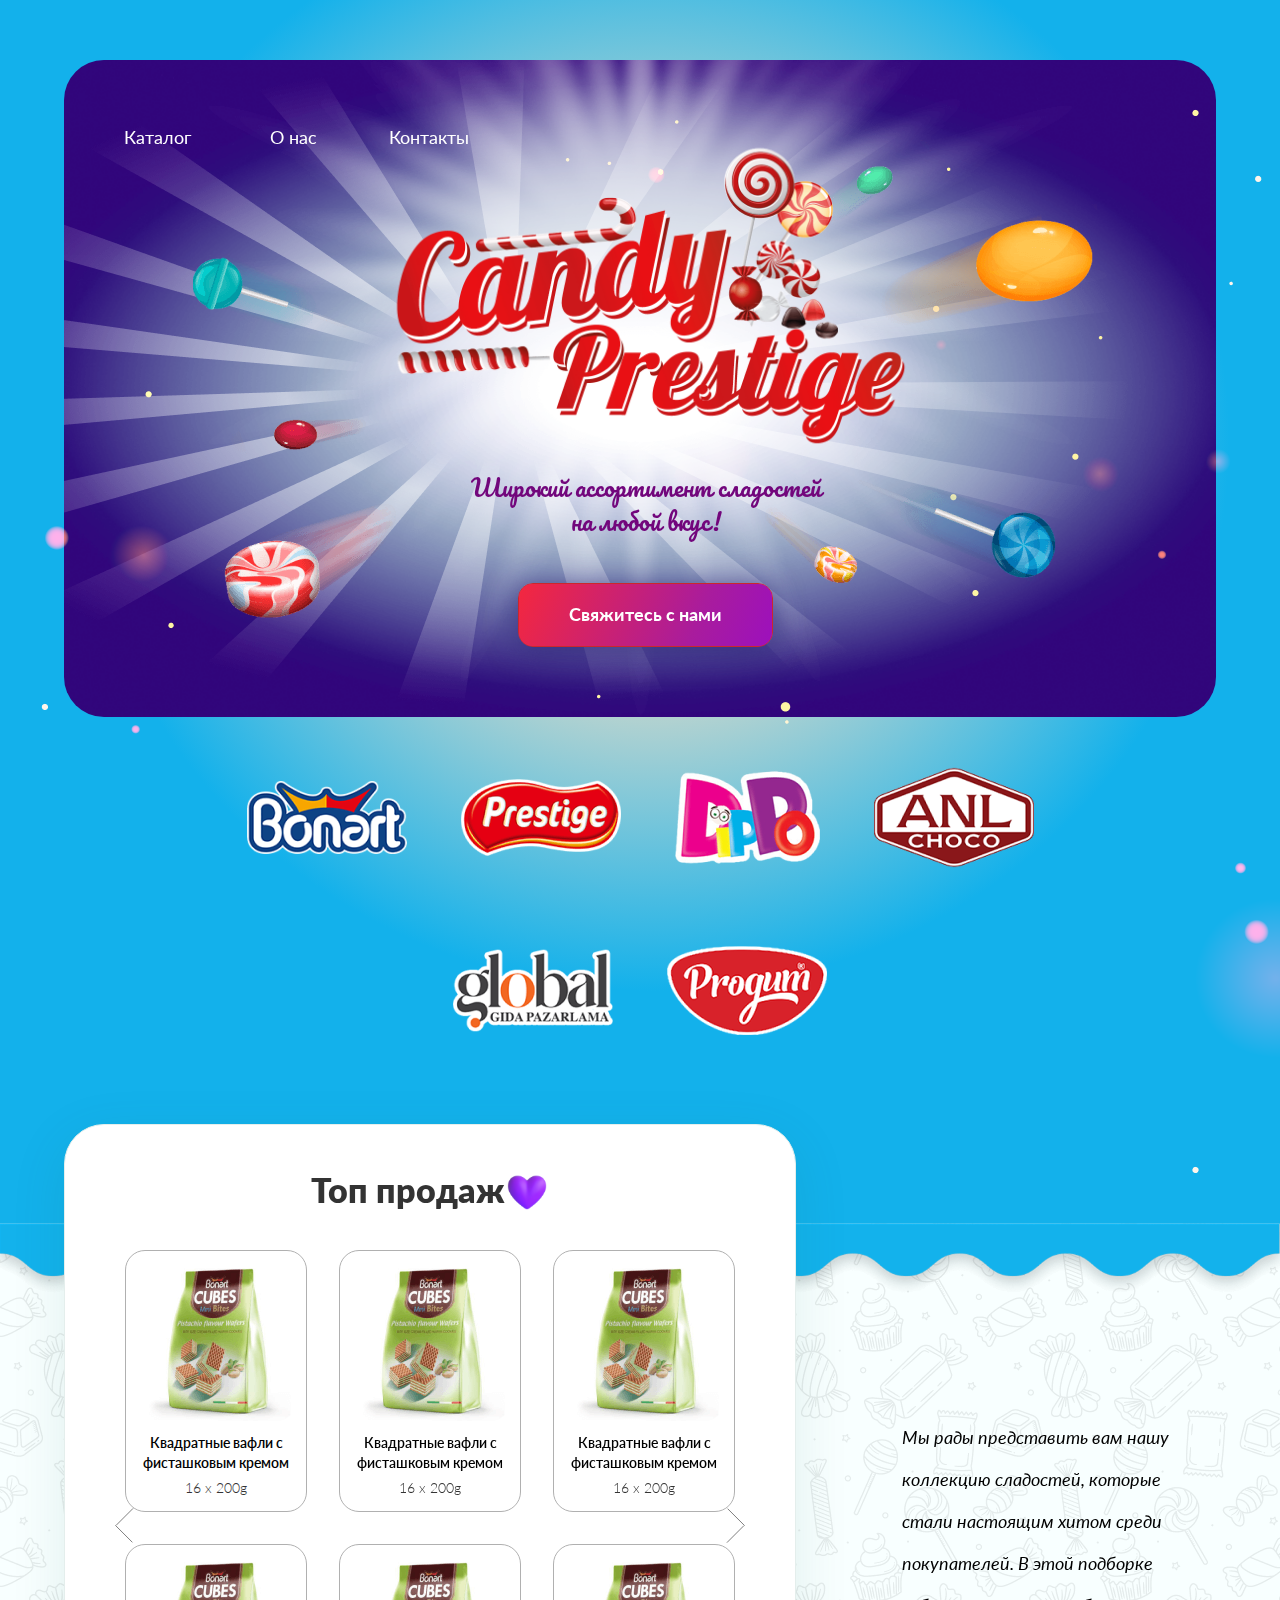
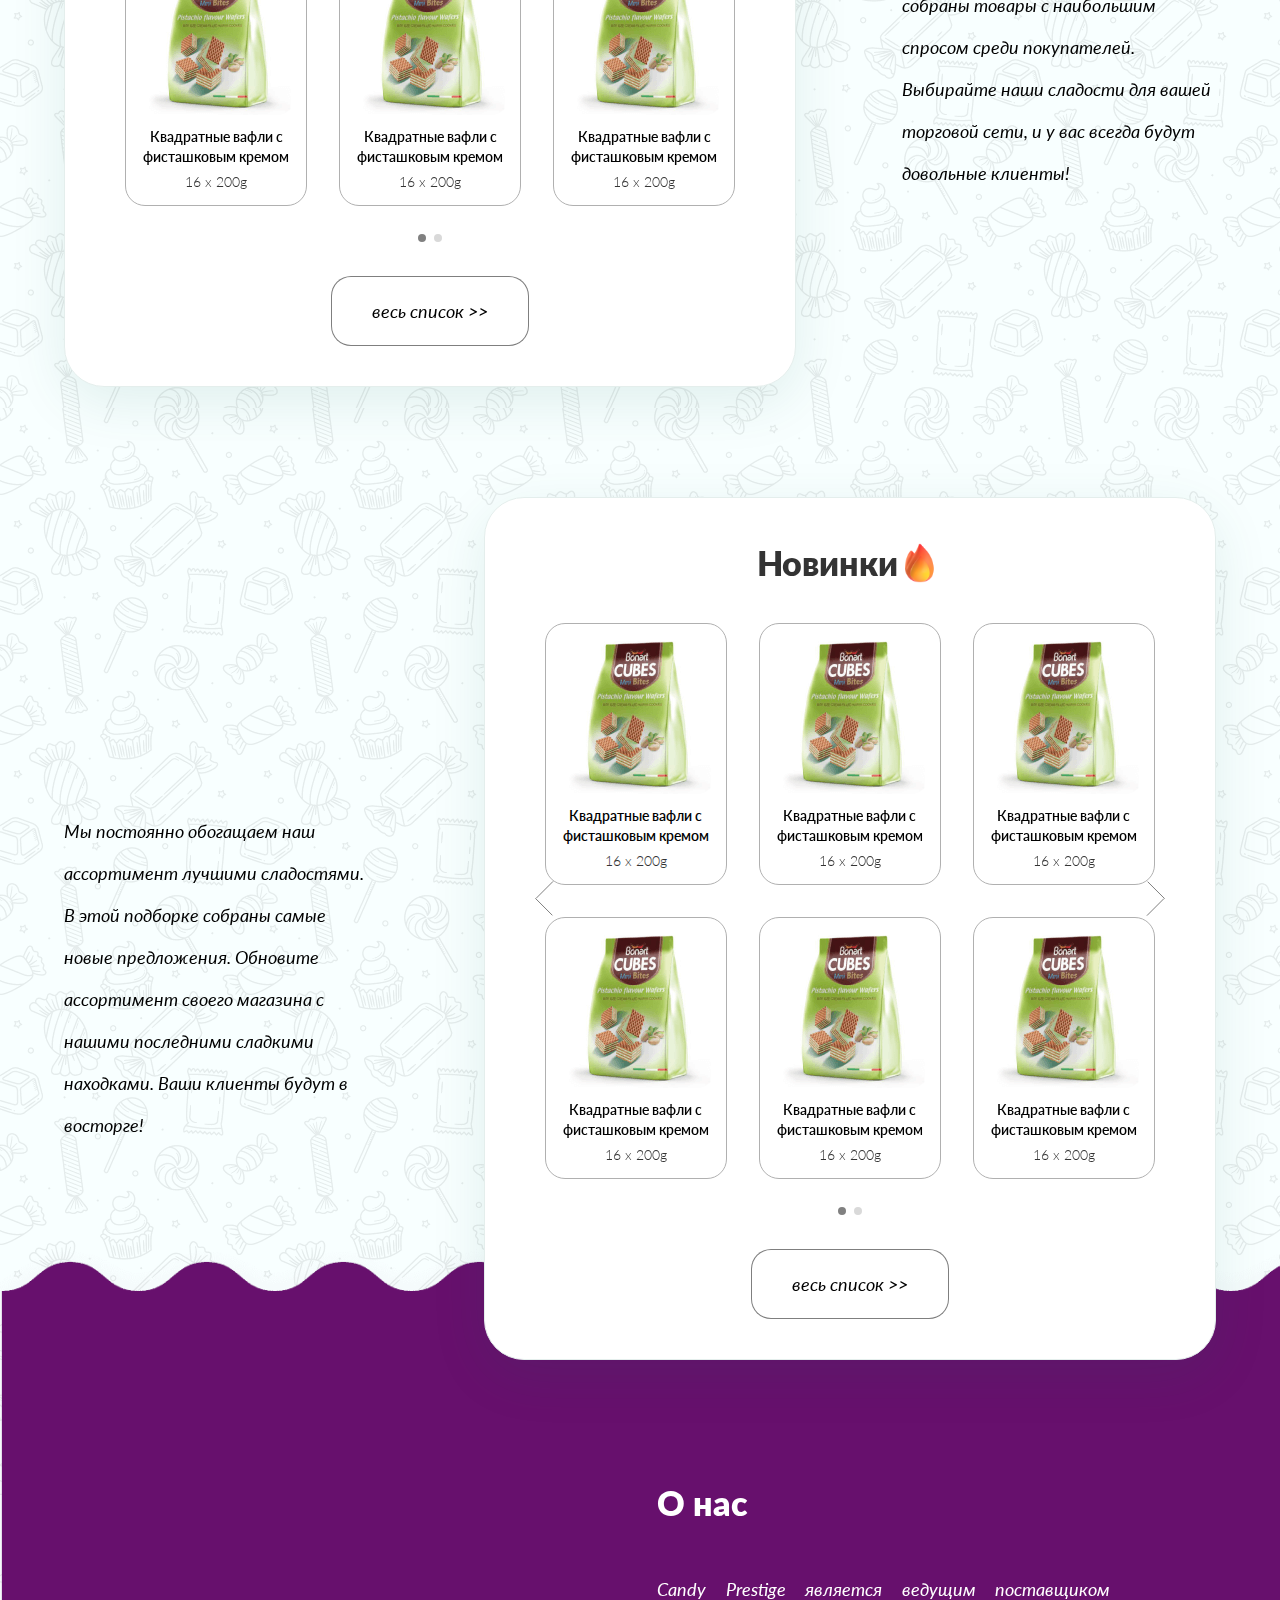
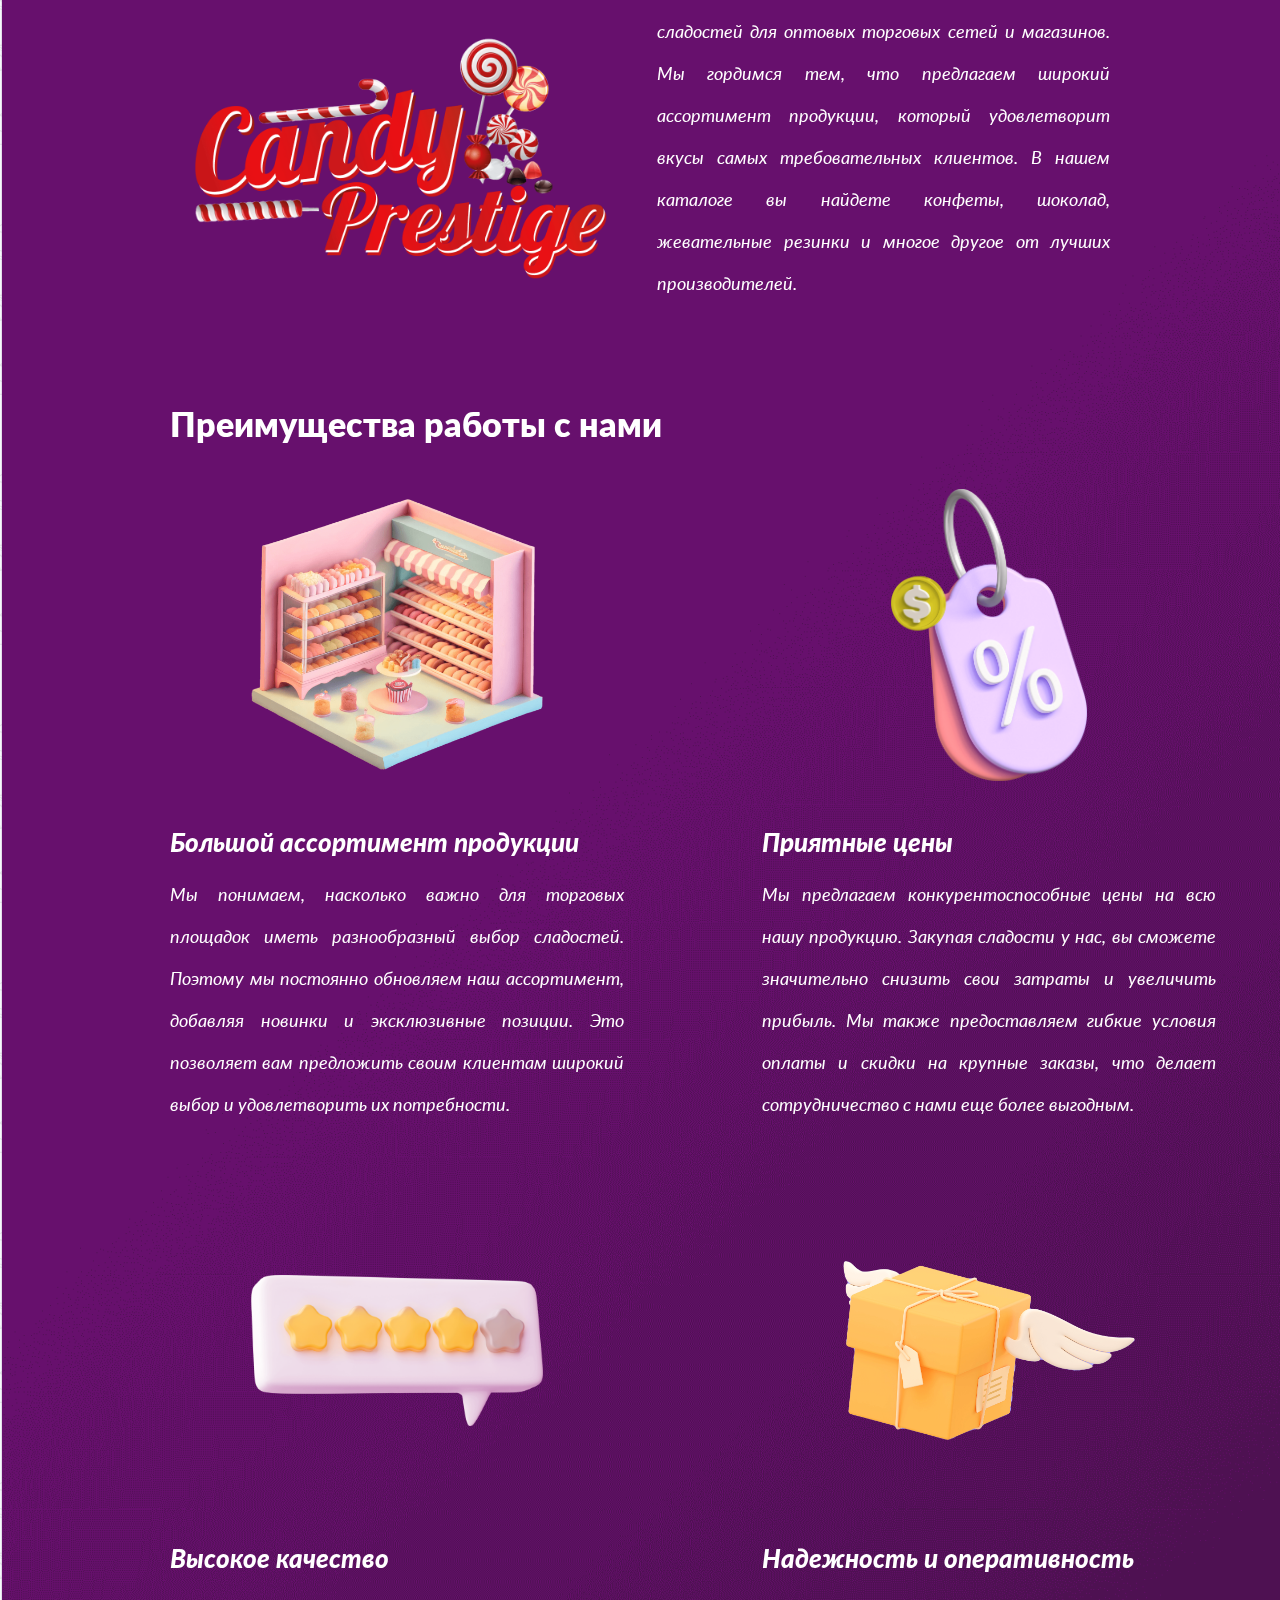
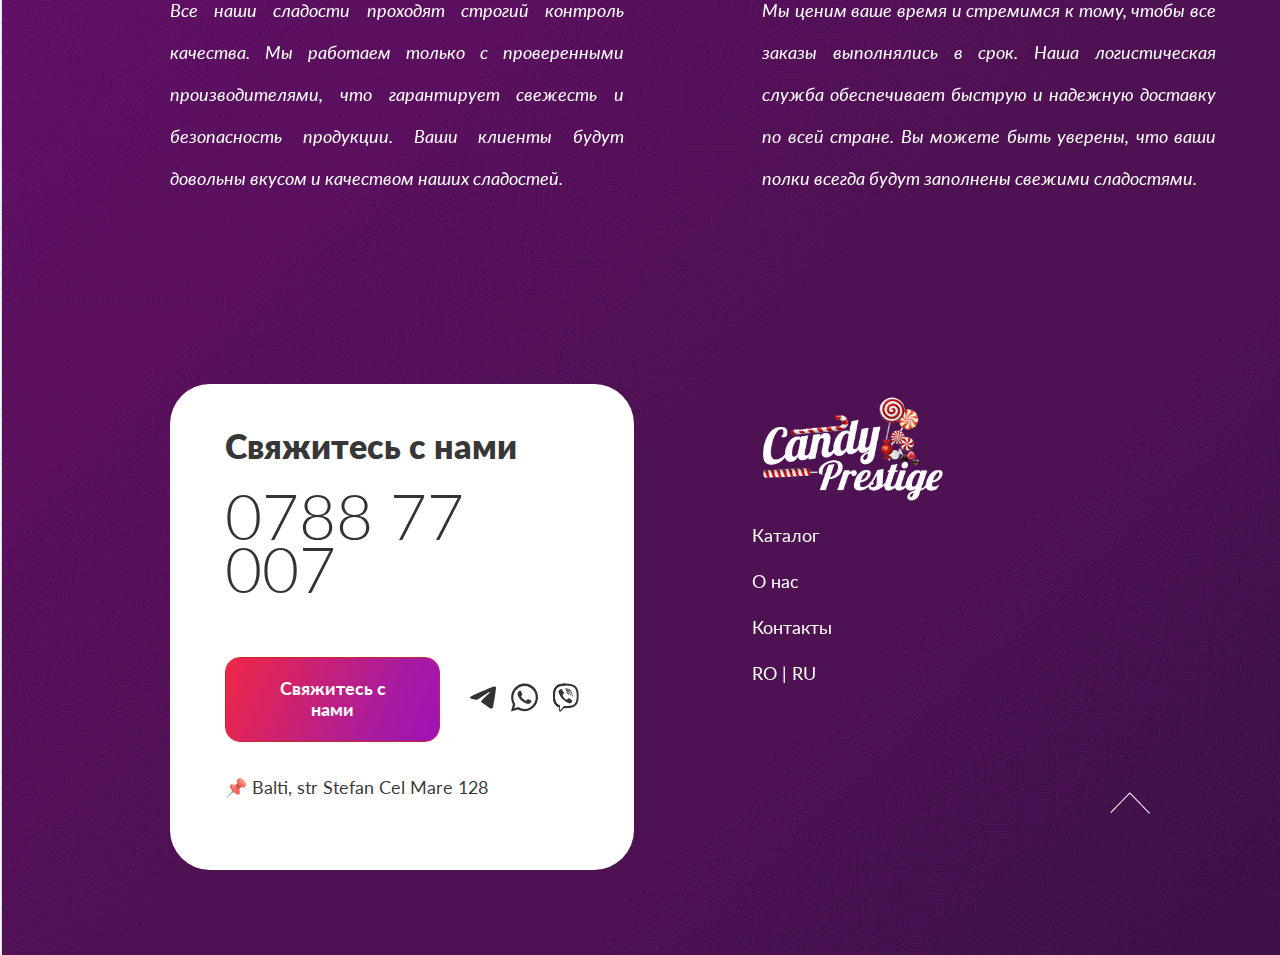
<file: index.html>
<!DOCTYPE html>
<html lang="en">

<head>
    <meta charset="UTF-8">
    <meta name="viewport" content="width=device-width, initial-scale=1.0">
    <title>Candy Prestige</title>
    <link rel="stylesheet" href="https://cdn.jsdelivr.net/npm/swiper@9/swiper-bundle.min.css" />
    <link rel="stylesheet" href="assets/css/style.css">

</head>

<body>

    <!-- MAIN SECTION START HERER -->
    <div class="mb-menu hide">
        <div class="container">
            <div class="mb-menu-wrap">
                <div class="ham-menu">
                    <img src="assets/images/ham.svg" alt="">
                </div>
                <div class="language-change">
                    <ul>
                        <li><a href="">RO</a></li>
                        <li><a href="">RU</a></li>
                    </ul>
                </div>
            </div>
        </div>
    </div>
    <div class="mobile-menu-content-wraps hide">
        <div class="cross-btn">
            <img src="assets/images/cross.svg" alt="">
        </div>
        <div class="container">
            <div class="scroll-mb">
                <div class="main-logo">
                    <img src="assets/images/nav-logo.png" alt="">
                </div>
                <div class="menu-mobile">
                    <ul>
                        <li>
                            <a href="index.html">Главная</a>
                        </li>
                        <li><a href="">Каталог</a></li>
                        <li><a href="">О нас</a></li>
                    </ul>
                </div>
                <div class="pdf-download">
                    <a href="">Скачать каталоги PDF <img src="assets/images/pdf-mini.png" alt=""> </a>
                </div>
                <div class="contact-part">
                    <h3>Свяжитесь с нами</h3>
                    <a href="">0788 77 007</a>
                    <div class="socials">
                        <a href=""><img src="assets/images/plane.svg" alt=""></a>
                        <a href=""><img src="assets/images/whatsapp.svg" alt=""></a>
                        <a href=""><img src="assets/images/viber.svg" alt=""></a>
                    </div>
                </div>
            </div>

        </div>
    </div>
    <section class="main">
        <div class="container">
            <div class="main-banner">
                <div class="nav-bar">
                    <div class="nav-list">
                        <div class="links-nav">
                            <ul>
                                <li><a href="catalog.html">Каталог</a></li>
                                <li>
                                    <a href="">О нас</a>
                                </li>
                                <li>
                                    <a href="">Контакты</a>
                                </li>
                            </ul>
                        </div>
                        <div>
                            <!-- <a href="">RO</a>
                            <p>|</p>
                            <a href="">RU</a> -->

                        </div>
                    </div>
                </div>
                <img src="assets/images/bomb.png" alt="" class="bomb">
                <img src="assets/images/bomb.png" alt="" class="bomb-2">
                <img src="assets/images/light-1.png" alt="" class="light-1">
                <div class="main-content">
                    <img src="assets/images/candy-bg.png" alt="" class="candies">
                    <img src="assets/images/candy-prestige.png" alt="" class="img-responsive candy-prestige">
                    <h5>Широкий ассортимент сладостей <br>
                        на любой вкус! </h5>
                    <div class="btn mt-45 open-popup" data-popup="popup3">Свяжитесь с нами</div>
                </div>
            </div>
            <div id="popup3" class="popup-overlay">
                <div class="pop-flex">

                    <div class="contact-card">
                        <div class="close-popup">&times;</div>
                        <h2>Свяжитесь с нами</h2>
                        <a href=""><span>0788 77 007</span></a>
                        <div class="btn-bulks">
                            <button class="btn">Свяжитесь с нами</button>
                            <div class="social-link">
                                <a href=""><img src="assets/images/plane.svg" alt=""></a>
                                <a href=""><img src="assets/images/whatsapp.svg" alt=""></a>
                                <a href=""><img src="assets/images/viber.svg" alt=""></a>
                            </div>
                        </div>
                        <div class="address">
                            <a href="">📌 Balti, str Stefan Cel Mare 128</a>
                        </div>
                    </div>
                </div>
            </div>


            <div class="product-container">
                <div class="product-flex-wrap">
                    <div id="popup1" class="popup-overlay">
                        <div class="pop-flex">
                            <div class="popup-content">
                                <div class="close-popup">&times;</div>
                                <h2>Скачать каталог PDF</h2>

                                <div class="pdf-options">
                                    <div class="pdf-option">
                                        <img src="assets/images/rom-pdf.png" alt="ROM" />
                                        <p>Bonart_Catalogue_RO.pdf</p>
                                    </div>
                                    <div class="pdf-option">
                                        <img src="assets/images/rus-pdf.png" alt="RUS" />
                                        <p>Bonart_Catalogue_RU.pdf</p>
                                    </div>
                                </div>

                                <button class="return-btn">вернуться на сайт</button>
                            </div>
                        </div>
                    </div>
                    <div id="popup2" class="popup-overlay">
                        <div class="pop-flex">
                            <div class="popup-content">
                                <div class="close-popup">&times;</div>
                                <h2>Скачать каталог PDF</h2>

                                <div class="pdf-options">
                                    <div class="pdf-option">
                                        <img src="assets/images/rom-pdf.png" alt="ROM" />
                                        <p>Pestige_Catalogue_RO.pdf</p>
                                    </div>
                                    <div class="pdf-option">
                                        <img src="assets/images/rus-pdf.png" alt="RUS" />
                                        <p>Pestige_Catalogue_RU.pdf</p>
                                    </div>
                                </div>

                                <button class="return-btn">вернуться на сайт</button>
                            </div>
                        </div>
                    </div>
                    <div class="product-wrap open-popup" data-popup="popup1">






                        <img src="assets/images/bonart-item-1.png" alt="" class="b-item-1">
                        <img src="assets/images/bonart-item-2.png" alt="" class="b-item-2">
                        <img src="assets/images/bonart-item-3.png" alt="" class="b-item-3">
                        <img src="assets/images/bonart-item-4.png" alt="" class="b-item-4">
                        <img src="assets/images/bonart-item-5.png" alt="" class="b-item-5">
                        <img src="assets/images/bonart-item-6.png" alt="" class="b-item-6">
                        <img src="assets/images/bonart-bg.png" alt="" class="bg-product">
                        <img src="assets/images/bonart.png" alt="" class="img-responsive">
                    </div>
                    <div class="product-wrap open-popup" data-popup="popup2">
                        <img src="assets/images/bonart-item-1.png" alt="" class="b-item-1">
                        <img src="assets/images/bonart-item-2.png" alt="" class="b-item-2">
                        <img src="assets/images/bonart-item-3.png" alt="" class="b-item-3">
                        <img src="assets/images/bonart-item-4.png" alt="" class="b-item-4">
                        <img src="assets/images/bonart-item-5.png" alt="" class="b-item-5">
                        <img src="assets/images/bonart-item-6.png" alt="" class="b-item-6">
                        <img src="assets/images/pestige-bg.png" alt="" class="bg-product">
                        <img src="assets/images/pestige.png" alt="" class="img-responsive">
                    </div>
                    <div class="product-wrap open-popup">
                        <img src="assets/images/bonart-item-1.png" alt="" class="b-item-1">
                        <img src="assets/images/bonart-item-2.png" alt="" class="b-item-2">
                        <img src="assets/images/bonart-item-3.png" alt="" class="b-item-3">
                        <img src="assets/images/bonart-item-4.png" alt="" class="b-item-4">
                        <img src="assets/images/bonart-item-5.png" alt="" class="b-item-5">
                        <img src="assets/images/bonart-item-6.png" alt="" class="b-item-6">
                        <img src="assets/images/pipo-bg.png" alt="" class="bg-product">
                        <img src="assets/images/pipo.png" alt="" class="img-responsive">
                    </div>
                    <div class="product-wrap open-popup">
                        <img src="assets/images/bonart-item-1.png" alt="" class="b-item-1">
                        <img src="assets/images/bonart-item-2.png" alt="" class="b-item-2">
                        <img src="assets/images/bonart-item-3.png" alt="" class="b-item-3">
                        <img src="assets/images/bonart-item-4.png" alt="" class="b-item-4">
                        <img src="assets/images/bonart-item-5.png" alt="" class="b-item-5">
                        <img src="assets/images/bonart-item-6.png" alt="" class="b-item-6">
                        <img src="assets/images/anil-bg.png" alt="" class="bg-product">
                        <img src="assets/images/anil.png" alt="" class="img-responsive">
                    </div>
                    <div class="product-wrap open-popup">
                        <img src="assets/images/bonart-item-1.png" alt="" class="b-item-1">
                        <img src="assets/images/bonart-item-2.png" alt="" class="b-item-2">
                        <img src="assets/images/bonart-item-3.png" alt="" class="b-item-3">
                        <img src="assets/images/bonart-item-4.png" alt="" class="b-item-4">
                        <img src="assets/images/bonart-item-5.png" alt="" class="b-item-5">
                        <img src="assets/images/bonart-item-6.png" alt="" class="b-item-6">
                        <img src="assets/images/global-bg.png" alt="" class="bg-product">
                        <img src="assets/images/global.png" alt="" class="img-responsive">
                    </div>
                    <div class="product-wrap open-popup">
                        <img src="assets/images/bonart-item-1.png" alt="" class="b-item-1">
                        <img src="assets/images/bonart-item-2.png" alt="" class="b-item-2">
                        <img src="assets/images/bonart-item-3.png" alt="" class="b-item-3">
                        <img src="assets/images/bonart-item-4.png" alt="" class="b-item-4">
                        <img src="assets/images/bonart-item-5.png" alt="" class="b-item-5">
                        <img src="assets/images/bonart-item-6.png" alt="" class="b-item-6">
                        <img src="assets/images/progum-bg.png" alt="" class="bg-product">
                        <img src="assets/images/progum.png" alt="" class="img-responsive">
                    </div>
                </div>
            </div>
        </div>

    </section>
    <!-- MAIN SECTION END HERE -->
    <!--  -->
    <section class="selling mb-hide ">
        <div class="container">
            <div class="selling-all-wrap">
                <div class="selling-item-grid">

                    <div class="selling-item-wraps">
                        <div class="topic">
                            <h2>Топ продаж </h2>
                            <img src="assets/images/heart.png" alt="">
                        </div>
                        <div class="slider-wraps">
                            <div class="swiper mySwiper">
                                <div class="swiper-wrapper">
                                    <div class="swiper-slide">
                                        <div class="item-grid">
                                            <div class="items-wrap">
                                                <img src="assets/images/items.png" alt="">
                                                <h4>Квадратные вафли с фисташковым кремом</h4>
                                                <span>
                                                    16 x 200g
                                                </span>
                                            </div>
                                            <div class="items-wrap">
                                                <img src="assets/images/items.png" alt="">
                                                <h4>Квадратные вафли с фисташковым кремом</h4>
                                                <span>
                                                    16 x 200g
                                                </span>
                                            </div>
                                            <div class="items-wrap">
                                                <img src="assets/images/items.png" alt="">
                                                <h4>Квадратные вафли с фисташковым кремом</h4>
                                                <span>
                                                    16 x 200g
                                                </span>
                                            </div>
                                            <div class="items-wrap">
                                                <img src="assets/images/items.png" alt="">
                                                <h4>Квадратные вафли с фисташковым кремом</h4>
                                                <span>
                                                    16 x 200g
                                                </span>
                                            </div>
                                            <div class="items-wrap">
                                                <img src="assets/images/items.png" alt="">
                                                <h4>Квадратные вафли с фисташковым кремом</h4>
                                                <span>
                                                    16 x 200g
                                                </span>
                                            </div>
                                            <div class="items-wrap">
                                                <img src="assets/images/items.png" alt="">
                                                <h4>Квадратные вафли с фисташковым кремом</h4>
                                                <span>
                                                    16 x 200g
                                                </span>
                                            </div>
                                        </div>
                                    </div>
                                    <div class="swiper-slide">
                                        <div class="item-grid">
                                            <div class="items-wrap">
                                                <img src="assets/images/items.png" alt="">
                                                <h4>Квадратные вафли с фисташковым кремом</h4>
                                                <span>
                                                    16 x 200g
                                                </span>
                                            </div>
                                            <div class="items-wrap">
                                                <img src="assets/images/items.png" alt="">
                                                <h4>Квадратные вафли с фисташковым кремом</h4>
                                                <span>
                                                    16 x 200g
                                                </span>
                                            </div>
                                            <div class="items-wrap">
                                                <img src="assets/images/items.png" alt="">
                                                <h4>Квадратные вафли с фисташковым кремом</h4>
                                                <span>
                                                    16 x 200g
                                                </span>
                                            </div>
                                            <div class="items-wrap">
                                                <img src="assets/images/items.png" alt="">
                                                <h4>Квадратные вафли с фисташковым кремом</h4>
                                                <span>
                                                    16 x 200g
                                                </span>
                                            </div>
                                            <div class="items-wrap">
                                                <img src="assets/images/items.png" alt="">
                                                <h4>Квадратные вафли с фисташковым кремом</h4>
                                                <span>
                                                    16 x 200g
                                                </span>
                                            </div>
                                            <div class="items-wrap">
                                                <img src="assets/images/items.png" alt="">
                                                <h4>Квадратные вафли с фисташковым кремом</h4>
                                                <span>
                                                    16 x 200g
                                                </span>
                                            </div>
                                        </div>
                                    </div>
                                </div>
                                <div class="swiper-button-next"><img src="assets/images/arrow-right.svg" alt=""></div>
                                <div class="swiper-button-prev"><img src="assets/images/arrow-right.svg" alt=""></div>
                                <div class="swiper-pagination"></div>
                            </div>

                        </div>

                        <div class="btns">
                            <a href="" class="b-btn">весь список >></a>
                        </div>
                    </div>
                    <div class="selling-content">
                        <div class="topic hide">
                            <h2>Топ продаж </h2>
                            <img src="assets/images/heart.png" alt="">
                        </div>

                        <p>Мы рады представить вам нашу коллекцию сладостей, которые стали настоящим хитом
                            среди
                            покупателей. В этой подборке собраны товары с наибольшим спросом среди
                            покупателей.
                            Выбирайте
                            наши сладости для вашей торговой сети, и у вас всегда будут довольные клиенты!
                        </p>
                    </div>
                </div>
                <div class="selling-item-grid">

                    <div class="selling-item-wraps">
                        <div class="topic">
                            <h2>Новинки </h2>
                            <img src="assets/images/fire.png" alt="">
                        </div>
                        <div class="slider-wraps">
                            <div class="swiper mySwiper">
                                <div class="swiper-wrapper">
                                    <div class="swiper-slide">
                                        <div class="item-grid">
                                            <div class="items-wrap">
                                                <img src="assets/images/items.png" alt="">
                                                <h4>Квадратные вафли с фисташковым кремом</h4>
                                                <span>
                                                    16 x 200g
                                                </span>
                                            </div>
                                            <div class="items-wrap">
                                                <img src="assets/images/items.png" alt="">
                                                <h4>Квадратные вафли с фисташковым кремом</h4>
                                                <span>
                                                    16 x 200g
                                                </span>
                                            </div>
                                            <div class="items-wrap">
                                                <img src="assets/images/items.png" alt="">
                                                <h4>Квадратные вафли с фисташковым кремом</h4>
                                                <span>
                                                    16 x 200g
                                                </span>
                                            </div>
                                            <div class="items-wrap">
                                                <img src="assets/images/items.png" alt="">
                                                <h4>Квадратные вафли с фисташковым кремом</h4>
                                                <span>
                                                    16 x 200g
                                                </span>
                                            </div>
                                            <div class="items-wrap">
                                                <img src="assets/images/items.png" alt="">
                                                <h4>Квадратные вафли с фисташковым кремом</h4>
                                                <span>
                                                    16 x 200g
                                                </span>
                                            </div>
                                            <div class="items-wrap">
                                                <img src="assets/images/items.png" alt="">
                                                <h4>Квадратные вафли с фисташковым кремом</h4>
                                                <span>
                                                    16 x 200g
                                                </span>
                                            </div>
                                        </div>
                                    </div>
                                    <div class="swiper-slide">
                                        <div class="item-grid">
                                            <div class="items-wrap">
                                                <img src="assets/images/items.png" alt="">
                                                <h4>Квадратные вафли с фисташковым кремом</h4>
                                                <span>
                                                    16 x 200g
                                                </span>
                                            </div>
                                            <div class="items-wrap">
                                                <img src="assets/images/items.png" alt="">
                                                <h4>Квадратные вафли с фисташковым кремом</h4>
                                                <span>
                                                    16 x 200g
                                                </span>
                                            </div>
                                            <div class="items-wrap">
                                                <img src="assets/images/items.png" alt="">
                                                <h4>Квадратные вафли с фисташковым кремом</h4>
                                                <span>
                                                    16 x 200g
                                                </span>
                                            </div>
                                            <div class="items-wrap">
                                                <img src="assets/images/items.png" alt="">
                                                <h4>Квадратные вафли с фисташковым кремом</h4>
                                                <span>
                                                    16 x 200g
                                                </span>
                                            </div>
                                            <div class="items-wrap">
                                                <img src="assets/images/items.png" alt="">
                                                <h4>Квадратные вафли с фисташковым кремом</h4>
                                                <span>
                                                    16 x 200g
                                                </span>
                                            </div>
                                            <div class="items-wrap">
                                                <img src="assets/images/items.png" alt="">
                                                <h4>Квадратные вафли с фисташковым кремом</h4>
                                                <span>
                                                    16 x 200g
                                                </span>
                                            </div>
                                        </div>
                                    </div>
                                </div>
                                <div class="swiper-button-next"><img src="assets/images/arrow-right.svg" alt=""></div>
                                <div class="swiper-button-prev"><img src="assets/images/arrow-right.svg" alt=""></div>
                                <div class="swiper-pagination"></div>
                            </div>
                        </div>

                        <div class="btns">
                            <a href="" class="b-btn">весь список >></a>
                        </div>
                    </div>
                    <div class="selling-content">
                        <p>Мы постоянно обогащаем наш ассортимент лучшими сладостями. В этой подборке
                            собраны самые
                            новые предложения. Обновите ассортимент своего магазина с нашими последними
                            сладкими
                            находками. Ваши клиенты будут в восторге!</p>
                    </div>
                </div>
            </div>
        </div>
    </section>

    <!-- mobile selling section -->
    <section class="mb-selling hide">
        <div class="container">
            <div class="mb-item-flex">
                <div>
                    <div class="grid-2">
                        <div class="mb-content">
                            <div class="topic">
                                <h2>Топ продаж</h2>
                                <img src="assets/images/heart.png" alt="">
                            </div>
                            <p>В этой подборке собраны товары с наибольшим спросом среди покупателей. Выбирайте наши
                                сладости
                                для вашей торговой сети, и у вас всегда будут довольные клиенты!</p>
                        </div>
                        <div class="item-swiper-wrap">
                            <div class="swiper mb-swiper">
                                <div class="swiper-wrapper">
                                    <div class="swiper-slide">
                                        <div class="grid-2">
                                            <div class="items-wrap">
                                                <img src="assets/images/items.png" alt="">
                                                <h4>Квадратные вафли с фисташковым кремом</h4>
                                                <span>
                                                    16 x 200g
                                                </span>
                                            </div>
                                            <div class="items-wrap">
                                                <img src="assets/images/items.png" alt="">
                                                <h4>Квадратные вафли с фисташковым кремом</h4>
                                                <span>
                                                    16 x 200g
                                                </span>
                                            </div>
                                        </div>
                                    </div>
                                    <div class="swiper-slide">
                                        <div class="grid-2">
                                            <div class="items-wrap">
                                                <img src="assets/images/items.png" alt="">
                                                <h4>Квадратные вафли с фисташковым кремом</h4>
                                                <span>
                                                    16 x 200g
                                                </span>
                                            </div>
                                            <div class="items-wrap">
                                                <img src="assets/images/items.png" alt="">
                                                <h4>Квадратные вафли с фисташковым кремом</h4>
                                                <span>
                                                    16 x 200g
                                                </span>
                                            </div>
                                        </div>
                                    </div>
                                    <div class="swiper-slide">
                                        <div class="grid-2">
                                            <div class="items-wrap">
                                                <img src="assets/images/items.png" alt="">
                                                <h4>Квадратные вафли с фисташковым кремом</h4>
                                                <span>
                                                    16 x 200g
                                                </span>
                                            </div>
                                            <div class="items-wrap">
                                                <img src="assets/images/items.png" alt="">
                                                <h4>Квадратные вафли с фисташковым кремом</h4>
                                                <span>
                                                    16 x 200g
                                                </span>
                                            </div>
                                        </div>
                                    </div>
                                </div>
                            </div>
                        </div>

                    </div>
                    <div class="btns">
                        <a href="" class="b-btn">весь список >></a>
                    </div>
                </div>
                <div>
                    <div class="grid-2">
                        <div class="mb-content">
                            <div class="topic">
                                <h2>Новинки</h2>
                                <img src="assets/images/fire.png" alt="">
                            </div>
                            <p>В этой подборке собраны самые новые предложения. Обновите ассортимент своего магазина с
                                нашими последними сладкими находками. Ваши клиенты будут в восторге!</p>
                        </div>
                        <div class="item-swiper-wrap">
                            <div class="swiper mb-swiper">
                                <div class="swiper-wrapper">
                                    <div class="swiper-slide">
                                        <div class="grid-2">
                                            <div class="items-wrap">
                                                <img src="assets/images/items.png" alt="">
                                                <h4>Квадратные вафли с фисташковым кремом</h4>
                                                <span>
                                                    16 x 200g
                                                </span>
                                            </div>
                                            <div class="items-wrap">
                                                <img src="assets/images/items.png" alt="">
                                                <h4>Квадратные вафли с фисташковым кремом</h4>
                                                <span>
                                                    16 x 200g
                                                </span>
                                            </div>
                                        </div>
                                    </div>
                                    <div class="swiper-slide">
                                        <div class="grid-2">
                                            <div class="items-wrap">
                                                <img src="assets/images/items.png" alt="">
                                                <h4>Квадратные вафли с фисташковым кремом</h4>
                                                <span>
                                                    16 x 200g
                                                </span>
                                            </div>
                                            <div class="items-wrap">
                                                <img src="assets/images/items.png" alt="">
                                                <h4>Квадратные вафли с фисташковым кремом</h4>
                                                <span>
                                                    16 x 200g
                                                </span>
                                            </div>
                                        </div>
                                    </div>
                                    <div class="swiper-slide">
                                        <div class="grid-2">
                                            <div class="items-wrap">
                                                <img src="assets/images/items.png" alt="">
                                                <h4>Квадратные вафли с фисташковым кремом</h4>
                                                <span>
                                                    16 x 200g
                                                </span>
                                            </div>
                                            <div class="items-wrap">
                                                <img src="assets/images/items.png" alt="">
                                                <h4>Квадратные вафли с фисташковым кремом</h4>
                                                <span>
                                                    16 x 200g
                                                </span>
                                            </div>
                                        </div>
                                    </div>
                                </div>
                                <div class="swiper-pagination"></div>
                            </div>
                        </div>

                    </div>
                    <div class="btns">
                        <a href="" class="b-btn">весь список >></a>
                    </div>
                </div>
            </div>
        </div>
    </section>

    <!-- ABOUT SECTION START HERE -->
    <section class="last-bg">
        <button class="go-up">
            <img src="assets/images/go-up.png" alt="">
        </button>
        <div class="container">
            <!-- ABOUT GRID -->
            <div class="grid-2 about-grid">
                <div class="about-images">
                    <img src="assets/images/candy-prestige.png" alt=" candy-prestige" class="img-responsive">
                </div>
                <div class="about-content">
                    <h3>О нас</h3>
                    <p>Candy Prestige является ведущим поставщиком сладостей для оптовых торговых сетей и магазинов. Мы
                        гордимся тем, что предлагаем широкий ассортимент продукции, который удовлетворит вкусы самых
                        требовательных клиентов. В нашем каталоге вы найдете конфеты, шоколад, жевательные резинки и
                        многое другое от лучших производителей.</p>
                </div>
            </div>
            <!-- BENEFITS-->
            <div class="benefits">
                <div class="topic">
                    <h3>Преимущества работы с нами</h3>
                </div>
                <div class="grid-2">
                    <div class="benefits-wrap">
                        <div class="benefit-image">
                            <img src="assets/images/benefit-1.png" alt="" class="img-responsive">
                        </div>
                        <h4>Большой ассортимент продукции</h4>
                        <p>Мы понимаем, насколько важно для торговых площадок иметь разнообразный выбор сладостей.
                            Поэтому мы постоянно обновляем наш ассортимент, добавляя новинки и эксклюзивные позиции. Это
                            позволяет вам предложить своим клиентам широкий выбор и удовлетворить их потребности.</p>
                    </div>
                    <div class="benefits-wrap">
                        <div class="benefit-image">
                            <img src="assets/images/benefit-2.png" alt="" class="img-responsive">
                        </div>
                        <h4>Приятные цены</h4>
                        <p>Мы предлагаем конкурентоспособные цены на всю нашу продукцию. Закупая сладости у нас, вы
                            сможете значительно снизить свои затраты и увеличить прибыль. Мы также предоставляем гибкие
                            условия оплаты и скидки на крупные заказы, что делает сотрудничество с нами еще более
                            выгодным.</p>
                    </div>
                    <div class="benefits-wrap">
                        <div class="benefit-image">
                            <img src="assets/images/benefit-3.png" alt="" class="img-responsive">
                        </div>
                        <h4>Высокое качество</h4>
                        <p>Все наши сладости проходят строгий контроль качества. Мы работаем только с проверенными
                            производителями, что гарантирует свежесть и безопасность продукции. Ваши клиенты будут
                            довольны вкусом и качеством наших сладостей.</p>
                    </div>
                    <div class="benefits-wrap">
                        <div class="benefit-image">
                            <img src="assets/images/benefit-4.png" alt="" class="img-responsive">
                        </div>
                        <h4>Надежность и оперативность</h4>
                        <p>Мы ценим ваше время и стремимся к тому, чтобы все заказы выполнялись в срок. Наша
                            логистическая служба обеспечивает быструю и надежную доставку по всей стране. Вы можете быть
                            уверены, что ваши полки всегда будут заполнены свежими сладостями.</p>
                    </div>
                </div>
            </div>
            <!-- FOOTER -->
            <div class="footer-grid grid-2">
                <div class="contact-card">
                    <h2>Свяжитесь с нами</h2>
                    <a href=""><span>0788 77 007</span></a>
                    <div class="btn-bulks">
                        <button class="btn">Свяжитесь с нами</button>
                        <div class="social-link">
                            <a href=""><img src="assets/images/plane.svg" alt=""></a>
                            <a href=""><img src="assets/images/whatsapp.svg" alt=""></a>
                            <a href=""><img src="assets/images/viber.svg" alt=""></a>
                        </div>
                    </div>
                    <div class="address">
                        <a href="">📌 Balti, str Stefan Cel Mare 128</a>
                    </div>
                </div>
                <div class="footer-menu">
                    <div class="footer-img">
                        <img src="assets/images/footer-img.png" alt="">
                    </div>
                    <ul>
                        <li><a href="">Каталог</a></li>
                        <li><a href="">О нас</a></li>
                        <li><a href="">Контакты</a></li>
                        <li><a href="">RO | RU</a></li>
                    </ul>
                </div>
            </div>
        </div>
    </section>
    <!-- JAVASCRIPT -->
    <script src="https://cdn.jsdelivr.net/npm/swiper@11/swiper-bundle.min.js"></script>
    <script src="assets/js/script.js"></script>


</body>

</html>
</file>
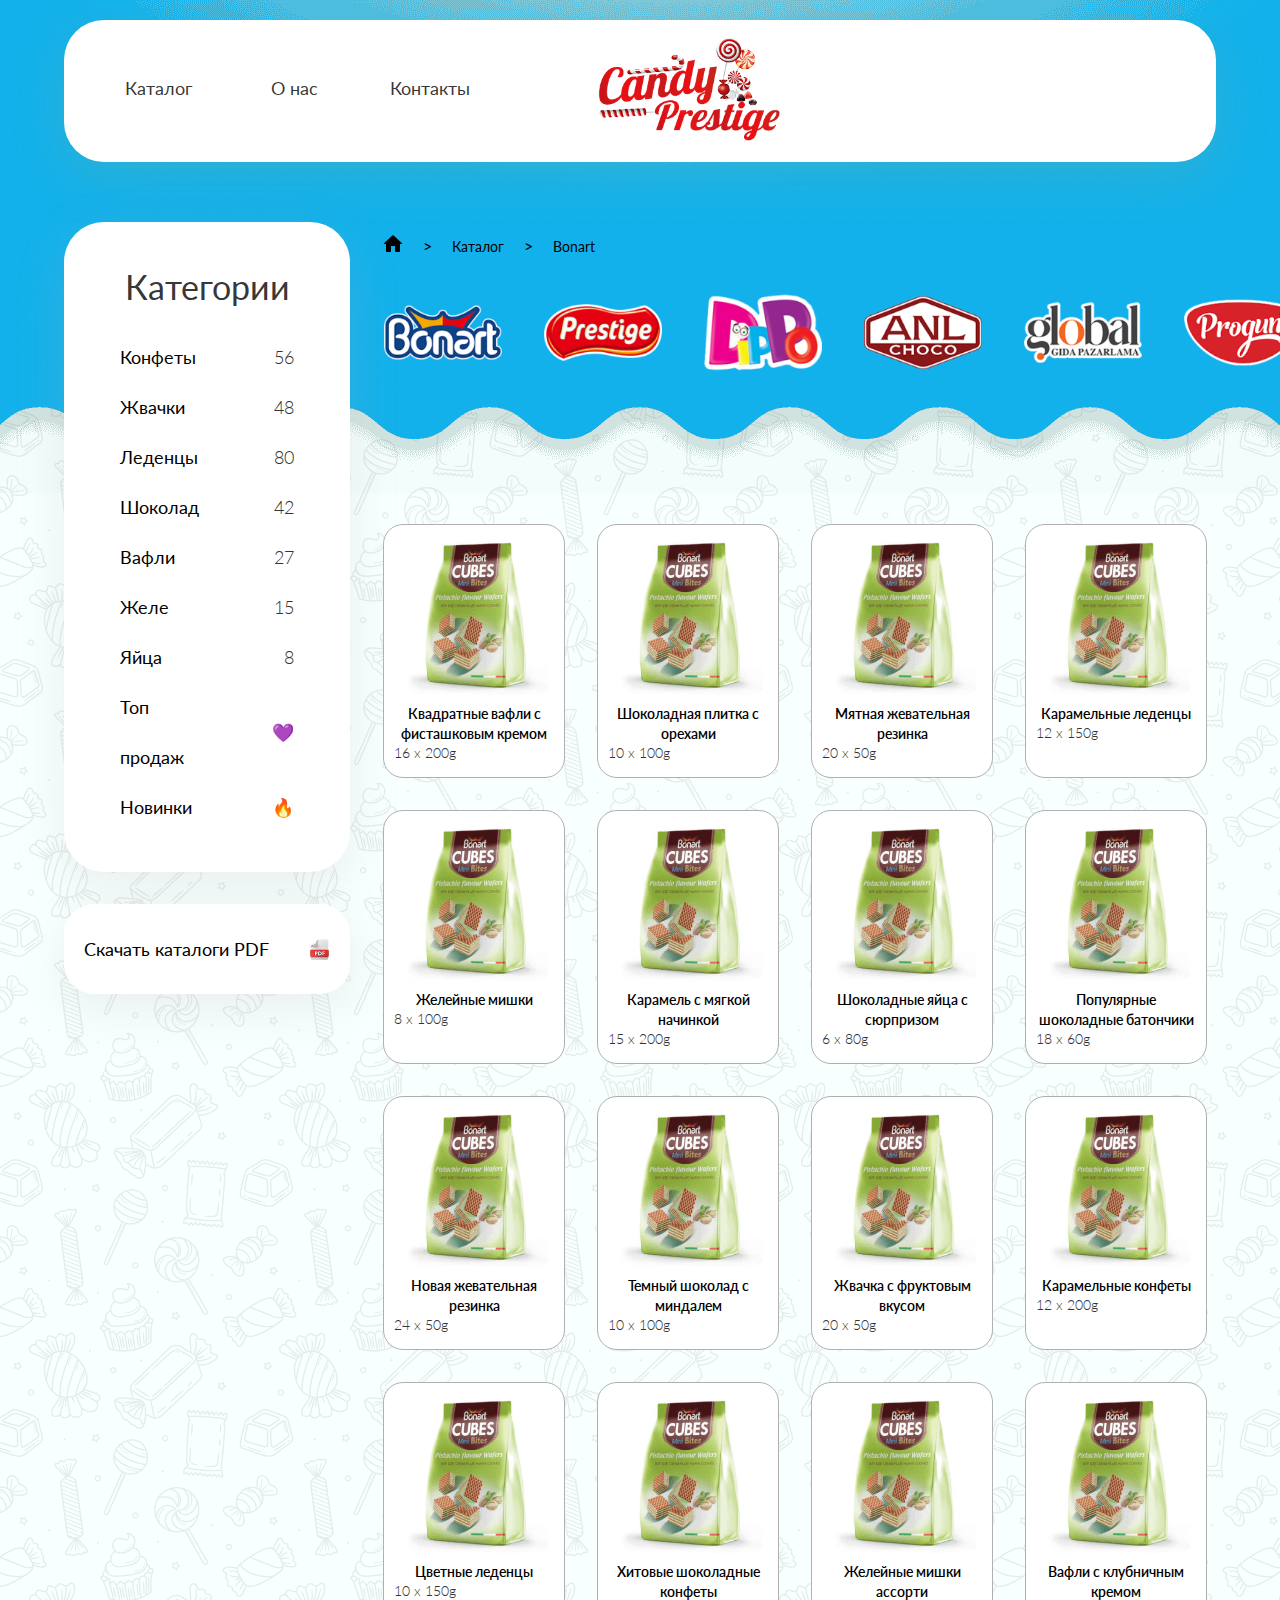
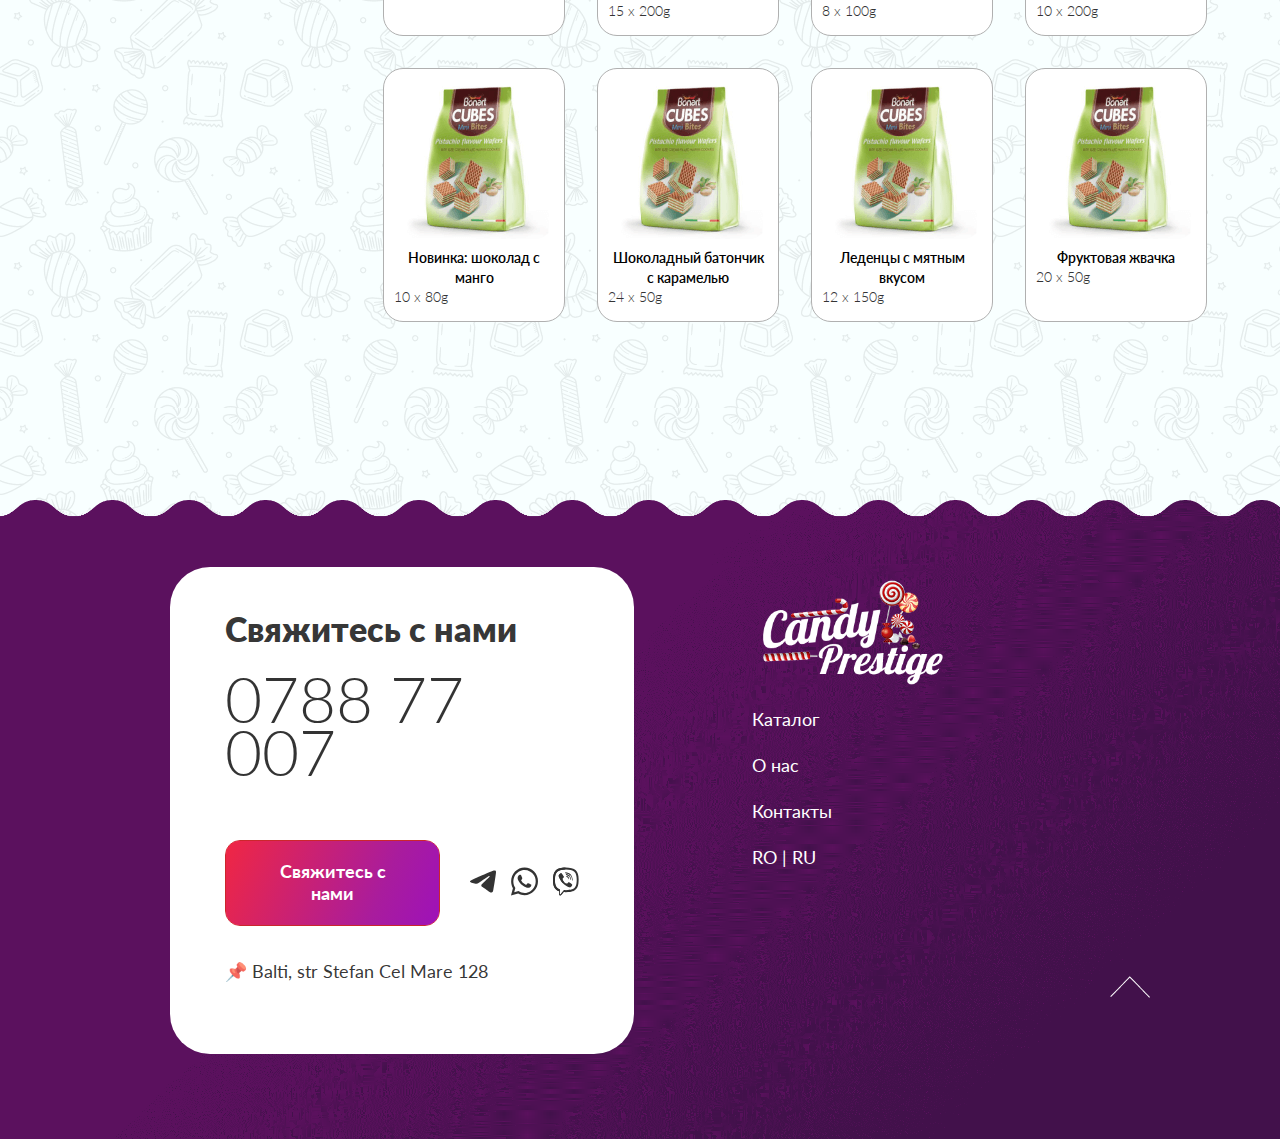
<file: catalog.html>
<!DOCTYPE html>
<html lang="en">

<head>
    <meta charset="UTF-8">
    <meta name="viewport" content="width=device-width, initial-scale=1.0">
    <title>Document</title>
    <link rel="stylesheet" href="assets/css/style.css">
</head>

<body>
    <!-- NAVBAR SECTION START HERE -->
    <div class="top-part mb-hide">
        <div class="container">
            <div class="navbar-white">
                <div class="nav-menu-wraps">
                    <div class="logo-list">
                        <div class="nav-list">
                            <ul>
                                <li><a href="catalog.html">Каталог</a></li>
                                <li>
                                    <a href="">О нас</a>
                                </li>
                                <li>
                                    <a href="">Контакты</a>
                                </li>
                            </ul>
                        </div>
                        <div class="nav-logo">
                            <img src="assets/images/nav-logo.png" alt="" class="img-responsive">
                        </div>
                    </div>
                    <div>

                    </div>
                </div>
            </div>
        </div>
    </div>
    <!-- NAVBAR SECTION START HERE -->
    <!-- CATEGORY AND FILTER SECTION START HERE -->


    <!-- NEW FILTER USED ONE -->
    <div class="container mb-hide">
        <div class="category-wrap-flex">
            <div>
                <div class="category-wrap">
                    <h3>Категории</h3>
                    <div class="listed-category" id="categoryContainer">
                        <ul>
                            <li data-category="Конфеты">
                                <h5>Конфеты</h5>
                                <span>56</span>
                            </li>
                            <li data-category="Жвачки">
                                <h5>Жвачки</h5>
                                <span>48</span>
                            </li>
                            <li data-category="Леденцы">
                                <h5>Леденцы</h5>
                                <span>80</span>
                            </li>
                            <li data-category="Шоколад">
                                <h5>Шоколад</h5>
                                <span>42</span>
                            </li>
                            <li data-category="Вафли">
                                <h5>Вафли</h5>
                                <span>27</span>
                            </li>
                            <li data-category="Желе">
                                <h5>Желе</h5>
                                <span>15</span>
                            </li>
                            <li data-category="Яйца">
                                <h5>Яйца</h5>
                                <span>8</span>
                            </li>
                            <li data-category="Топ продаж">
                                <h5>Топ продаж</h5>
                                <span>💜</span>
                            </li>
                            <li data-category="Новинки">
                                <h5>Новинки</h5>
                                <span>🔥</span>
                            </li>
                        </ul>
                    </div>

                </div>
                <div class="pdf-downloads">
                    <h5>Скачать каталоги PDF</h5>
                    <img src="assets/images/pdf-mini.png" alt="">
                </div>
            </div>
            <div class="right-side">
                <div class="breadcrumb">
                    <ul>
                        <li><a href="index.html"><img src="assets/images/home.svg" alt=""></a></li>
                        <li><a href="">Каталог</a></li>
                        <li><a href="">Bonart</a></li>
                    </ul>
                </div>
                <div class="logo-filter" id="companyContainer">
                    <div class="logos" data-company="Bonart">
                        <img src="assets/images/cross-icon.png" alt="" class="cross-icon">
                        <img src="assets/images/bonart.png" alt="" class="img-responsive">
                    </div>
                    <div class="logos" data-company="Prestige">
                        <img src="assets/images/cross-icon.png" alt="" class="cross-icon">
                        <img src="assets/images/pestige.png" alt="" class="img-responsive">
                    </div>
                    <div class="logos" data-company="Pipo">
                        <img src="assets/images/cross-icon.png" alt="" class="cross-icon">
                        <img src="assets/images/pipo.png" alt="" class="img-responsive">
                    </div>
                    <div class="logos" data-company="Anil">
                        <img src="assets/images/cross-icon.png" alt="" class="cross-icon">
                        <img src="assets/images/anil.png" alt="" class="img-responsive">
                    </div>
                    <div class="logos" data-company="Global">
                        <img src="assets/images/cross-icon.png" alt="" class="cross-icon">
                        <img src="assets/images/global.png" alt="" class="img-responsive">
                    </div>
                    <div class="logos" data-company="Progum">
                        <img src="assets/images/cross-icon.png" alt="" class="cross-icon">
                        <img src="assets/images/progum.png" alt="" class="img-responsive">
                    </div>
                </div>
                <div class="item-showcase" id="productContainer">
                    <div class="items-wrap" data-category="Вафли" data-company="Bonart">
                        <img src="assets/images/items.png" alt="">
                        <h4>Квадратные вафли с фисташковым кремом</h4>
                        <span>16 x 200g</span>
                    </div>
                    <div class="items-wrap" data-category="Шоколад,Вафли" data-company="Prestige">
                        <img src="assets/images/items.png" alt="">
                        <h4>Шоколадная плитка с орехами</h4>
                        <span>10 x 100g</span>
                    </div>
                    <div class="items-wrap" data-category="Жвачки" data-company="Pipo">
                        <img src="assets/images/items.png" alt="">
                        <h4>Мятная жевательная резинка</h4>
                        <span>20 x 50g</span>
                    </div>
                    <div class="items-wrap" data-category="Леденцы" data-company="Anil">
                        <img src="assets/images/items.png" alt="">
                        <h4>Карамельные леденцы</h4>
                        <span>12 x 150g</span>
                    </div>
                    <div class="items-wrap" data-category="Желе" data-company="Global">
                        <img src="assets/images/items.png" alt="">
                        <h4>Желейные мишки</h4>
                        <span>8 x 100g</span>
                    </div>
                    <div class="items-wrap" data-category="Конфеты" data-company="Progum">
                        <img src="assets/images/items.png" alt="">
                        <h4>Карамель с мягкой начинкой</h4>
                        <span>15 x 200g</span>
                    </div>
                    <div class="items-wrap" data-category="Яйца" data-company="Bonart">
                        <img src="assets/images/items.png" alt="">
                        <h4>Шоколадные яйца с сюрпризом</h4>
                        <span>6 x 80g</span>
                    </div>
                    <div class="items-wrap" data-category="Топ продаж" data-company="Prestige">
                        <img src="assets/images/items.png" alt="">
                        <h4>Популярные шоколадные батончики</h4>
                        <span>18 x 60g</span>
                    </div>
                    <div class="items-wrap" data-category="Новинки" data-company="Pipo">
                        <img src="assets/images/items.png" alt="">
                        <h4>Новая жевательная резинка</h4>
                        <span>24 x 50g</span>
                    </div>
                    <div class="items-wrap" data-category="Шоколад" data-company="Anil">
                        <img src="assets/images/items.png" alt="">
                        <h4>Темный шоколад с миндалем</h4>
                        <span>10 x 100g</span>
                    </div>
                    <div class="items-wrap" data-category="Жвачки" data-company="Global">
                        <img src="assets/images/items.png" alt="">
                        <h4>Жвачка с фруктовым вкусом</h4>
                        <span>20 x 50g</span>
                    </div>
                    <div class="items-wrap" data-category="Конфеты" data-company="Progum">
                        <img src="assets/images/items.png" alt="">
                        <h4>Карамельные конфеты</h4>
                        <span>12 x 200g</span>
                    </div>
                    <div class="items-wrap" data-category="Леденцы" data-company="Bonart">
                        <img src="assets/images/items.png" alt="">
                        <h4>Цветные леденцы</h4>
                        <span>10 x 150g</span>
                    </div>
                    <div class="items-wrap" data-category="Топ продаж" data-company="Prestige">
                        <img src="assets/images/items.png" alt="">
                        <h4>Хитовые шоколадные конфеты</h4>
                        <span>15 x 200g</span>
                    </div>
                    <div class="items-wrap" data-category="Желе" data-company="Pipo">
                        <img src="assets/images/items.png" alt="">
                        <h4>Желейные мишки ассорти</h4>
                        <span>8 x 100g</span>
                    </div>
                    <div class="items-wrap" data-category="Вафли" data-company="Anil">
                        <img src="assets/images/items.png" alt="">
                        <h4>Вафли с клубничным кремом</h4>
                        <span>10 x 200g</span>
                    </div>
                    <div class="items-wrap" data-category="Новинки" data-company="Global">
                        <img src="assets/images/items.png" alt="">
                        <h4>Новинка: шоколад с манго</h4>
                        <span>10 x 80g</span>
                    </div>
                    <div class="items-wrap" data-category="Шоколад" data-company="Progum">
                        <img src="assets/images/items.png" alt="">
                        <h4>Шоколадный батончик с карамелью</h4>
                        <span>24 x 50g</span>
                    </div>
                    <div class="items-wrap" data-category="Леденцы" data-company="Bonart">
                        <img src="assets/images/items.png" alt="">
                        <h4>Леденцы с мятным вкусом</h4>
                        <span>12 x 150g</span>
                    </div>
                    <div class="items-wrap" data-category="Жвачки" data-company="Prestige">
                        <img src="assets/images/items.png" alt="">
                        <h4>Фруктовая жвачка</h4>
                        <span>20 x 50g</span>
                    </div>
                    <!-- Repeat similar blocks to reach 50 items -->

                </div>
                <div class="page-head">
                    <div class="desktop-pagination">
                        <a href="" class="num active">1</a>
                        <a href="" class="num">2</a>
                        <a href="" class="num">3</a>
                        <a href="" class="num">4</a>
                        <a href="" class="num">5</a>
                        <a href="" class="further">дальше</a>
                    </div>
                </div>
            </div>
        </div>
    </div>
    <!-- NEW FILTER USED ONE -->
    <!-- CATEGORY AND FILTER SECTION START HERE -->
    <!-- MOBILE FILTER PAGE START HERE -->
    <div class="mb-menu hide">
        <div class="container">
            <div class="mb-menu-wrap">
                <div class="ham-menu">
                    <img src="assets/images/ham.svg" alt="">
                </div>
                <div class="language-change">
                    <ul>
                        <li><a href="">RO</a></li>
                        <li><a href="">RU</a></li>
                    </ul>
                </div>
            </div>
        </div>
    </div>
    <div class="mobile-menu-content-wraps hide">
        <div class="cross-btn">
            <img src="assets/images/cross.svg" alt="">
        </div>
        <div class="container">
            <div class="scroll-mb">
                <div class="main-logo">
                    <img src="assets/images/nav-logo.png" alt="">
                </div>
                <div class="menu-mobile">
                    <ul>
                        <li>
                            <a href="index.html">Главная</a>
                        </li>
                        <li><a href="">Каталог</a></li>
                        <li><a href="">О нас</a></li>
                    </ul>
                </div>
                <div class="pdf-download">
                    <a href="">Скачать каталоги PDF <img src="assets/images/pdf-mini.png" alt=""> </a>
                </div>
                <div class="contact-part">
                    <h3>Свяжитесь с нами</h3>
                    <a href="">0788 77 007</a>
                    <div class="socials">
                        <a href=""><img src="assets/images/plane.svg" alt=""></a>
                        <a href=""><img src="assets/images/whatsapp.svg" alt=""></a>
                        <a href=""><img src="assets/images/viber.svg" alt=""></a>
                    </div>
                </div>
            </div>

        </div>
    </div>

    <div class="mb-filter-part hide">
        <div class="container">
            <div class="mb-drop-down">
                <div class="category-select" onclick="toggleDropdown()">
                    <h4>Выбрать категории</h4>
                    <img src="assets/images/drop.svg" alt="drop">
                </div>
                <div class="category-list-wrap">
                    <ul id="mobileCategoryContainer">
                        <li onclick="toggleCheckbox(event, 'mobileCategory1', 'Конфеты')">
                            <div class="checkbox-wrap">
                                <input type="checkbox" name="category" id="mobileCategory1">
                                <label for="mobileCategory1">Конфеты</label>
                            </div>
                            <div class="count-num">
                                <span>56</span>
                            </div>
                        </li>
                        <li onclick="toggleCheckbox(event, 'mobileCategory2', 'Жвачки')">
                            <div class="checkbox-wrap">
                                <input type="checkbox" name="category" id="mobileCategory2">
                                <label for="mobileCategory2">Жвачки</label>
                            </div>
                            <div class="count-num">
                                <span>48</span>
                            </div>
                        </li>
                        <li onclick="toggleCheckbox(event, 'mobileCategory3', 'Леденцы')">
                            <div class="checkbox-wrap">
                                <input type="checkbox" name="category" id="mobileCategory3">
                                <label for="mobileCategory3">Леденцы</label>
                            </div>
                            <div class="count-num">
                                <span>80</span>
                            </div>
                        </li>
                        <li onclick="toggleCheckbox(event, 'mobileCategory4', 'Шоколад')">
                            <div class="checkbox-wrap">
                                <input type="checkbox" name="category" id="mobileCategory4">
                                <label for="">Шоколад</label>
                            </div>
                            <div class="count-num">
                                <span>42</span>
                            </div>
                        </li>
                        <li onclick="toggleCheckbox(event, 'mobileCategory5', 'Вафли')">
                            <div class="checkbox-wrap">
                                <input type="checkbox" name="category" id="mobileCategory5">
                                <label for="">Вафли</label>
                            </div>
                            <div class="count-num">
                                <span>27</span>
                            </div>
                        </li>
                        <li onclick="toggleCheckbox(event, 'mobileCategory6', 'Желе')">
                            <div class="checkbox-wrap">
                                <input type="checkbox" name="category" id="mobileCategory6">
                                <label for="">Желе</label>
                            </div>
                            <div class="count-num">
                                <span>15</span>
                            </div>
                        </li>
                        <li onclick="toggleCheckbox(event, 'mobileCategory7', 'Яйца')">
                            <div class="checkbox-wrap">
                                <input type="checkbox" name="category" id="mobileCategory7">
                                <label for="">Яйца</label>
                            </div>
                            <div class="count-num">
                                <span>8</span>
                            </div>
                        </li>
                        <li onclick="toggleCheckbox(event, 'mobileCategory8', 'Топ продаж')">
                            <div class="checkbox-wrap">
                                <input type="checkbox" name="category" id="mobileCategory8">
                                <label for="">Топ продаж</label>
                            </div>
                            <div class="count-num">
                                <span>💜</span>
                            </div>
                        </li>
                        <li onclick="toggleCheckbox(event, 'mobileCategory9', 'Новинки')">
                            <div class="checkbox-wrap">
                                <input type="checkbox" name="category" id="mobileCategory9">
                                <label for="">Новинки</label>
                            </div>
                            <div class="count-num">
                                <span>🔥</span>
                            </div>
                        </li>

                    </ul>
                </div>
                <div class="filtered-category" id="mobileFilteredCategory">

                </div>
            </div>

            <div class="logo-filter" id="mobileCompanyContainer">
                <div class="logos" data-company="Bonart">
                    <img src="assets/images/bonart.png" alt="" class="img-responsive">
                </div>
                <div class="logos" data-company="Prestige">
                    <img src="assets/images/pestige.png" alt="" class="img-responsive">
                </div>
                <div class="logos" data-company="Pipo">
                    <img src="assets/images/pipo.png" alt="" class="img-responsive">
                </div>
                <div class="logos" data-company="Anil">
                    <img src="assets/images/anil.png" alt="" class="img-responsive">
                </div>
                <div class="logos" data-company="Global">
                    <img src="assets/images/global.png" alt="" class="img-responsive">
                </div>
                <div class="logos" data-company="Progum">
                    <img src="assets/images/progum.png" alt="" class="img-responsive">
                </div>
            </div>
        </div>
    </div>

    <div class="item-part hide">
        <div class="item-showcase " id="mobileProductContainer">
            <div class="items-wrap" data-category="Вафли" data-company="Bonart">
                <img src="assets/images/items.png" alt="">
                <h4>Квадратные вафли с фисташковым кремом</h4>
                <span>16 x 200g</span>
            </div>
            <div class="items-wrap" data-category="Шоколад " data-company="Prestige">
                <img src="assets/images/items.png" alt="">
                <h4>Шоколадная плитка с орехами</h4>
                <span>10 x 100g</span>
            </div>
            <div class="items-wrap" data-category="Жвачки" data-company="Pipo">
                <img src="assets/images/items.png" alt="">
                <h4>Мятная жевательная резинка</h4>
                <span>20 x 50g</span>
            </div>
            <div class="items-wrap" data-category="Леденцы" data-company="Anil">
                <img src="assets/images/items.png" alt="">
                <h4>Карамельные леденцы</h4>
                <span>12 x 150g</span>
            </div>
            <div class="items-wrap" data-category="Желе" data-company="Global">
                <img src="assets/images/items.png" alt="">
                <h4>Желейные мишки</h4>
                <span>8 x 100g</span>
            </div>
            <div class="items-wrap" data-category="Конфеты" data-company="Progum">
                <img src="assets/images/items.png" alt="">
                <h4>Карамель с мягкой начинкой</h4>
                <span>15 x 200g</span>
            </div>
            <div class="items-wrap" data-category="Яйца" data-company="Bonart">
                <img src="assets/images/items.png" alt="">
                <h4>Шоколадные яйца с сюрпризом</h4>
                <span>6 x 80g</span>
            </div>
            <div class="items-wrap" data-category="Топ продаж" data-company="Prestige">
                <img src="assets/images/items.png" alt="">
                <h4>Популярные шоколадные батончики</h4>
                <span>18 x 60g</span>
            </div>
            <div class="items-wrap" data-category="Новинки" data-company="Pipo">
                <img src="assets/images/items.png" alt="">
                <h4>Новая жевательная резинка</h4>
                <span>24 x 50g</span>
            </div>
            <div class="items-wrap" data-category="Шоколад" data-company="Anil">
                <img src="assets/images/items.png" alt="">
                <h4>Темный шоколад с миндалем</h4>
                <span>10 x 100g</span>
            </div>
            <div class="items-wrap" data-category="Жвачки" data-company="Global">
                <img src="assets/images/items.png" alt="">
                <h4>Жвачка с фруктовым вкусом</h4>
                <span>20 x 50g</span>
            </div>
            <div class="items-wrap" data-category="Конфеты" data-company="Progum">
                <img src="assets/images/items.png" alt="">
                <h4>Карамельные конфеты</h4>
                <span>12 x 200g</span>
            </div>
            <div class="items-wrap" data-category="Леденцы" data-company="Bonart">
                <img src="assets/images/items.png" alt="">
                <h4>Цветные леденцы</h4>
                <span>10 x 150g</span>
            </div>
            <div class="items-wrap" data-category="Топ продаж" data-company="Prestige">
                <img src="assets/images/items.png" alt="">
                <h4>Хитовые шоколадные конфеты</h4>
                <span>15 x 200g</span>
            </div>
            <div class="items-wrap" data-category="Желе" data-company="Pipo">
                <img src="assets/images/items.png" alt="">
                <h4>Желейные мишки ассорти</h4>
                <span>8 x 100g</span>
            </div>
            <div class="items-wrap" data-category="Вафли" data-company="Anil">
                <img src="assets/images/items.png" alt="">
                <h4>Вафли с клубничным кремом</h4>
                <span>10 x 200g</span>
            </div>
            <div class="items-wrap" data-category="Новинки" data-company="Global">
                <img src="assets/images/items.png" alt="">
                <h4>Новинка: шоколад с манго</h4>
                <span>10 x 80g</span>
            </div>
            <div class="items-wrap" data-category="Шоколад" data-company="Progum">
                <img src="assets/images/items.png" alt="">
                <h4>Шоколадный батончик с карамелью</h4>
                <span>24 x 50g</span>
            </div>
            <div class="items-wrap" data-category="Леденцы" data-company="Bonart">
                <img src="assets/images/items.png" alt="">
                <h4>Леденцы с мятным вкусом</h4>
                <span>12 x 150g</span>
            </div>
            <div class="items-wrap" data-category="Жвачки" data-company="Prestige">
                <img src="assets/images/items.png" alt="">
                <h4>Фруктовая жвачка</h4>
                <span>20 x 50g</span>
            </div>



        </div>
    </div>
    <div class="hide">
        <div class="page-head ">
            <div class="mobile-pagination">
                <a href="" class="num active">1</a>
                <a href="" class="num">2</a>
                <a href="" class="num">3</a>
                <a href="" class="num">4</a>
                <a href="" class="num">5</a>
                <a href="" class="further">дальше</a>
            </div>
        </div>
    </div>







    <section class="last-bg mt-none">
        <button class="go-up">
            <img src="assets/images/go-up.png" alt="">
        </button>
        <div class="container">
            <!-- FOOTER -->
            <div class="footer-grid grid-2">
                <div class="contact-card">
                    <h2>Свяжитесь с нами</h2>
                    <a href=""><span>0788 77 007</span></a>
                    <div class="btn-bulks">
                        <button class="btn">Свяжитесь с нами</button>
                        <div class="social-link">
                            <a href=""><img src="assets/images/plane.svg" alt=""></a>
                            <a href=""><img src="assets/images/whatsapp.svg" alt=""></a>
                            <a href=""><img src="assets/images/viber.svg" alt=""></a>
                        </div>
                    </div>
                    <div class="address">
                        <a href="">📌 Balti, str Stefan Cel Mare 128</a>
                    </div>
                </div>
                <div class="footer-menu">
                    <div class="footer-img">
                        <img src="assets/images/footer-img.png" alt="">
                    </div>
                    <ul>
                        <li><a href="">Каталог</a></li>
                        <li><a href="">О нас</a></li>
                        <li><a href="">Контакты</a></li>
                        <li><a href="">RO | RU</a></li>
                    </ul>
                </div>
            </div>
        </div>
    </section>
    <!-- JAVASCRIPT -->

    <script src="assets/js/script.js"></script>
</body>

</html>
</file>
<file: assets/css/style.css>
@import url("https://fonts.googleapis.com/css2?family=Pacifico&family=Roboto:ital,wght@0,100;0,300;0,400;0,500;0,700;0,900;1,100;1,300;1,400;1,500;1,700;1,900&display=swap");
@import url("https://fonts.googleapis.com/css2?family=Lato:ital,wght@0,100;0,300;0,400;0,700;0,900;1,100;1,300;1,400;1,700;1,900&display=swap");
@font-face {
  font-family: "Lato";
  src: url("../fonts/Lato-Black.woff2") format("woff2"), url("../fonts/Lato-Black.woff") format("woff");
  font-weight: 900;
  font-style: normal;
  font-display: swap;
}
@font-face {
  font-family: "Lato";
  src: url("../fonts/Lato-BlackItalic.woff2") format("woff2"), url("../fonts/Lato-BlackItalic.woff") format("woff");
  font-weight: 900;
  font-style: italic;
  font-display: swap;
}
@font-face {
  font-family: "Lato";
  src: url("../fonts/Lato-Bold.woff2") format("woff2"), url("../fonts/Lato-Bold.woff") format("woff");
  font-weight: bold;
  font-style: normal;
  font-display: swap;
}
@font-face {
  font-family: "Lato";
  src: url("../fonts/Lato-BoldItalic.woff2") format("woff2"), url("../fonts/Lato-BoldItalic.woff") format("woff");
  font-weight: bold;
  font-style: italic;
  font-display: swap;
}
@font-face {
  font-family: "Lato Hairline";
  src: url("../fonts/Lato-Hairline.woff2") format("woff2"), url("../fonts/Lato-Hairline.woff") format("woff");
  font-weight: 300;
  font-style: normal;
  font-display: swap;
}
@font-face {
  font-family: "Lato Hairline";
  src: url("../fonts/Lato-HairlineItalic.woff2") format("woff2"), url("../fonts/Lato-HairlineItalic.woff") format("woff");
  font-weight: 300;
  font-style: italic;
  font-display: swap;
}
@font-face {
  font-family: "Lato";
  src: url("../fonts/Lato-Heavy.woff2") format("woff2"), url("../fonts/Lato-Heavy.woff") format("woff");
  font-weight: 900;
  font-style: normal;
  font-display: swap;
}
@font-face {
  font-family: "Lato";
  src: url("../fonts/Lato-HeavyItalic.woff2") format("woff2"), url("../fonts/Lato-HeavyItalic.woff") format("woff");
  font-weight: 900;
  font-style: italic;
  font-display: swap;
}
@font-face {
  font-family: "Lato";
  src: url("../fonts/Lato-Italic.woff2") format("woff2"), url("../fonts/Lato-Italic.woff") format("woff");
  font-weight: normal;
  font-style: italic;
  font-display: swap;
}
@font-face {
  font-family: "Lato";
  src: url("../fonts/Lato-Light.woff2") format("woff2"), url("../fonts/Lato-Light.woff") format("woff");
  font-weight: 300;
  font-style: normal;
  font-display: swap;
}
@font-face {
  font-family: "Lato";
  src: url("../fonts/Lato-LightItalic.woff2") format("woff2"), url("../fonts/Lato-LightItalic.woff") format("woff");
  font-weight: 300;
  font-style: italic;
  font-display: swap;
}
@font-face {
  font-family: "Lato";
  src: url("../fonts/Lato-Medium.woff2") format("woff2"), url("../fonts/Lato-Medium.woff") format("woff");
  font-weight: 500;
  font-style: normal;
  font-display: swap;
}
@font-face {
  font-family: "Lato";
  src: url("../fonts/Lato-MediumItalic.woff2") format("woff2"), url("../fonts/Lato-MediumItalic.woff") format("woff");
  font-weight: 500;
  font-style: italic;
  font-display: swap;
}
@font-face {
  font-family: "Lato";
  src: url("../fonts/Lato-Regular.woff2") format("woff2"), url("../fonts/Lato-Regular.woff") format("woff");
  font-weight: normal;
  font-style: normal;
  font-display: swap;
}
@font-face {
  font-family: "Lato";
  src: url("../fonts/Lato-Semibold.woff2") format("woff2"), url("../fonts/Lato-Semibold.woff") format("woff");
  font-weight: 600;
  font-style: normal;
  font-display: swap;
}
@font-face {
  font-family: "Lato";
  src: url("../fonts/Lato-SemiboldItalic.woff2") format("woff2"), url("../fonts/Lato-SemiboldItalic.woff") format("woff");
  font-weight: 600;
  font-style: italic;
  font-display: swap;
}
@font-face {
  font-family: "Lato";
  src: url("../fonts/Lato-Thin.woff2") format("woff2"), url("../fonts/Lato-Thin.woff") format("woff");
  font-weight: 100;
  font-style: normal;
  font-display: swap;
}
@font-face {
  font-family: "Lato";
  src: url("../fonts/Lato-ThinItalic.woff2") format("woff2"), url("../fonts/Lato-ThinItalic.woff") format("woff");
  font-weight: 100;
  font-style: italic;
  font-display: swap;
}
* {
  padding: 0;
  margin: 0;
  box-sizing: border-box;
  text-decoration: none;
  list-style: none;
}

body {
  width: 100%;
  height: 100%;
  background-size: contain;
  background: url(../images/blue-pattern.png);
}

.mt-45 {
  margin-top: 45px;
}

.grid-2 {
  display: grid;
  grid-template-columns: 1fr 1fr;
}

.container {
  width: 1240px;
  margin-left: auto;
  margin-right: auto;
}

.img-responsive {
  width: 100%;
  height: auto;
  -o-object-fit: cover;
     object-fit: cover;
}

.hide {
  display: none;
}

.btn {
  overflow: hidden;
  position: relative;
  border: 1px solid #cb272c;
  box-shadow: 0px 4px 30px 0px rgba(44, 37, 120, 0.6784313725);
  border-radius: 15px;
  font-family: "Lato";
  font-size: 18px;
  font-weight: 700;
  line-height: 21.6px;
  text-align: center;
  padding: 20px 50px;
  display: flex;
  align-items: center;
  justify-content: center;
  color: #ffffff;
  transition: all 0.5s ease-in-out;
  z-index: 1;
}
.btn::before {
  content: "";
  position: absolute;
  width: 130%;
  height: 400%;
  background: linear-gradient(112.67deg, #ff2930 10.87%, #a91c9d 62.73%, #8b00e8 109.03%), linear-gradient(90deg, #ff2930 0%, #e8007f 100%);
  transition: all 0.5s ease-in-out;
  z-index: -1;
}
.btn:hover {
  border: 1px solid #950acd;
  box-shadow: 0px 4px 30px 0px rgba(44, 37, 120, 0.6784313725);
  transition: all 0.5s ease-in-out;
}
.btn:hover::before {
  transform: skew(110deg, -50deg);
  transition: all 0.5s ease-in-out;
}

.b-btn {
  cursor: pointer;
  background: #ffffff;
  padding: 13px 40px;
  font-family: "Lato";
  font-size: 18px;
  font-style: italic;
  font-weight: 400;
  line-height: 42px;
  text-align: center;
  border: 1.5px solid rgba(0, 0, 0, 0.5019607843);
  border-radius: 20px;
  color: #000000;
  display: flex;
  align-items: center;
  justify-content: center;
  width: -moz-fit-content;
  width: fit-content;
  transition: all 0.5s ease-in-out;
}
.b-btn:hover {
  background: #e4f4f1;
  border: 1.5px solid rgba(0, 0, 0, 0.5019607843);
  transition: all 0.5s ease-in-out;
}

.main {
  position: relative;
  background: radial-gradient(44.96% 44.96% at 51.08% 36.01%, #ffe2c4 26.5%, #13b1eb 100%);
  box-shadow: 0px 9px 21.5px 0px rgba(33, 53, 55, 0.231372549);
  width: 100%;
  height: auto;
  background-repeat: repeat-x;
  background-size: contain;
  padding-top: 60px;
  background-position: center;
  padding-bottom: 86px;
}
.main::before {
  content: "";
  position: absolute;
  top: 0;
  background-position: center;
  width: 100%;
  height: 100%;
  background: url(../images/Glowing.png);
  mix-blend-mode: lighten;
  z-index: 1;
}

.nav-bar {
  position: absolute;
  z-index: 2;
  top: 0;
  left: 0;
  width: 100%;
  padding-left: 25px;
  padding-top: 32px;
  padding-right: 25px;
}
.nav-bar .nav-list {
  display: flex;
  align-items: center;
  justify-content: space-between;
}
.nav-bar .nav-list .links-nav ul {
  display: flex;
  align-items: center;
}
.nav-bar .nav-list .links-nav ul li {
  width: 136px;
  padding: 20px;
  display: flex;
  align-items: center;
  justify-content: center;
  transition: all 0.5s ease-in-out;
}
.nav-bar .nav-list .links-nav ul li a {
  font-family: "Lato";
  font-size: 18px;
  font-weight: 400;
  line-height: 50px;
  text-align: center;
  color: #ffffff;
}
.nav-bar .nav-list .links-nav ul li:hover {
  background: rgba(220, 255, 254, 0.3019607843);
  border-radius: 15px;
  transition: all 0.5s ease-in-out;
}

.swiper {
  padding-bottom: 70px;
}

.swiper-wrapper {
  width: 100px;
}

.swiper-button-prev:after,
.swiper-button-next:after {
  content: "";
}

.swiper-pagination {
  bottom: 30px !important;
}

.swiper-button-next,
.swiper-button-prev {
  position: absolute;
  top: 44%;
}

.swiper-button-prev img {
  transform: rotate(180deg);
}

.swiper-button-prev {
  left: -4px;
}

.swiper-button-next {
  right: -4px;
}

.swiper-pagination-bullet {
  background: #d9d9d9;
  opacity: 1;
}

.swiper-pagination-bullet-active {
  background: #808080;
}

.main-banner {
  overflow: hidden;
  padding-top: 50px;
  padding-bottom: 70px;
  position: relative;
  border-radius: 40px;
  background: url(../images/Hero.png);
  background-repeat: no-repeat;
  background-position: center;
  background-size: cover;
}
.main-banner .bomb {
  position: absolute;
  top: -50%;
  left: 0;
  width: 100%;
  height: auto;
  opacity: 0.5;
  mix-blend-mode: screen;
}
.main-banner .bomb-2 {
  position: absolute;
  top: -50%;
  left: 0;
  width: 100%;
  height: auto;
  opacity: 0.25;
  mix-blend-mode: screen;
}
.main-banner .light-1 {
  position: absolute;
  top: 0%;
  left: 0;
  width: 100%;
  height: auto;
}
.main-banner .main-content {
  position: relative;
  display: flex;
  flex-direction: column;
  align-items: center;
  justify-content: center;
  z-index: 1;
  padding-left: 173px;
  padding-right: 162px;
}
.main-banner .main-content .candies {
  position: absolute;
  z-index: -1;
}
.main-banner .main-content .candy-prestige {
  width: 528px;
  height: 360px;
}
.main-banner .main-content h5 {
  font-family: "Pacifico", cursive;
  font-size: 24px;
  font-weight: 400;
  line-height: 34px;
  text-align: center;
  color: #72067c;
}

.product-container {
  padding: 0px 120px;
  padding-top: 30px;
  padding-bottom: 70px;
}
.product-container .product-flex-wrap {
  display: flex;
  row-gap: 25px;
  -moz-column-gap: 14px;
       column-gap: 14px;
  flex-direction: row;
  flex-wrap: wrap;
  align-items: center;
  justify-content: center;
}

.product-wrap {
  position: relative;
  padding: 0px 20px;
  padding-top: 5px;
  padding-bottom: 8px;
  overflow: hidden;
  border-radius: 20px;
  z-index: 1;
  cursor: pointer;
}
.product-wrap:hover {
  box-shadow: 0px 4px 50px 0px rgba(0, 0, 0, 0.1490196078);
  transition: all 0.7s ease-in-out;
}
.product-wrap:hover .bg-product {
  transform: scale(1);
  border-radius: 20px;
  transition: all 0.5s ease-in-out;
}
.product-wrap:hover .b-item-1 {
  top: 4px;
  left: 7px;
  transform: rotate(0) scale(1);
}
.product-wrap:hover .b-item-2 {
  top: 5px;
  left: 80px;
  transform: scale(1);
}
.product-wrap:hover .b-item-3 {
  top: 13px;
  right: 14px;
  transform: translate(0px, 0px) scale(1);
}
.product-wrap:hover .b-item-4 {
  bottom: 2px;
  left: 12px;
  transform: translate(0px, 0px) scale(1);
}
.product-wrap:hover .b-item-5 {
  bottom: 2px;
  left: 70px;
  transform: scale(1);
}
.product-wrap:hover .b-item-6 {
  bottom: -16px;
  right: 6px;
  transform: translate(0px, 0px) scale(1);
}
.product-wrap .bg-product {
  position: absolute;
  width: 100%;
  height: 100%;
  top: 0;
  left: 0;
  z-index: -2;
  transform: scale(0);
  transition: all 0.5s ease-in-out;
}
.product-wrap .b-item-1,
.product-wrap .b-item-2,
.product-wrap .b-item-3,
.product-wrap .b-item-4,
.product-wrap .b-item-5,
.product-wrap .b-item-6 {
  position: absolute;
  z-index: -1;
  transition: all 0.6s ease-in-out;
}
.product-wrap .b-item-1 {
  top: 35px;
  left: 60px;
  transform: rotate(-80deg) scale(0);
}
.product-wrap .b-item-2 {
  transform: scale(0);
  top: 70px;
  left: 80px;
}
.product-wrap .b-item-3 {
  top: 13px;
  right: 14px;
  transform: translate(-50px, 40px) scale(0);
}
.product-wrap .b-item-4 {
  bottom: 2px;
  left: 12px;
  transform: translate(50px, -40px) scale(0);
}
.product-wrap .b-item-5 {
  bottom: 40px;
  left: 70px;
  transform: scale(0);
}
.product-wrap .b-item-6 {
  bottom: -16px;
  right: 6px;
  transform: translate(-50px, -40px) scale(0);
}

.popup-overlay {
  display: none;
  position: fixed;
  top: 0;
  left: 0;
  width: 100%;
  height: 100vh;
  background-color: rgba(0, 0, 0, 0.7);
  z-index: 999;
}
.popup-overlay.active {
  display: block;
}
.popup-overlay .pop-flex {
  display: flex;
  justify-content: center;
  align-items: center;
  height: 100%;
}
.popup-overlay .popup-content {
  width: -moz-fit-content;
  width: fit-content;
  background-color: white;
  padding: 29px 100px 37px 100px;
  border-radius: 40px;
  text-align: center;
  position: relative;
  margin: auto;
}
.popup-overlay .popup-content h2 {
  font-family: "Lato";
  font-size: 34px;
  font-weight: 700;
  line-height: 50px;
  text-align: left;
  margin-bottom: 40px;
  color: rgba(0, 0, 0, 0.8);
}
.popup-overlay .popup-content .pdf-options {
  display: flex;
  gap: 20px;
}
.popup-overlay .popup-content .pdf-options .pdf-option {
  text-align: center;
}
.popup-overlay .popup-content .pdf-options .pdf-option img {
  margin-bottom: 20px;
}
.popup-overlay .popup-content .pdf-options .pdf-option p {
  font-family: "Lato";
  font-size: 14px;
  font-weight: 400;
  line-height: 50px;
  text-align: center;
  color: rgba(0, 0, 0, 0.8);
}
.popup-overlay .popup-content .return-btn {
  cursor: pointer;
  background: #ffffff;
  padding: 12px 18px;
  font-family: "Lato";
  font-size: 18px;
  font-style: italic;
  font-weight: 400;
  line-height: 42px;
  text-align: center;
  border: 1.5px solid rgba(0, 0, 0, 0.5019607843);
  border-radius: 20px;
  margin-top: 40px;
}
.popup-overlay .close-popup {
  position: absolute;
  top: 25px;
  right: 30px;
  font-size: 40px;
  cursor: pointer;
  color: #000;
}

.ebook-popup {
  width: 85vw;
  margin: auto;
  background: white;
  position: relative;
  padding: 5vw 5.5vw;
}

.popup-grid {
  display: grid;
  grid-template-columns: 1fr 1.5fr;
  grid-gap: 3.2vw;
  align-items: flex-end;
}
.popup-grid .card-img {
  width: 16vw;
}
.popup-grid h3 {
  font-size: 3vw;
}

.popup-modal-dismiss {
  position: absolute;
  top: -5vw;
  width: 3.6vw;
  height: 3.6vw;
  right: 0;
}
.popup-modal-dismiss img {
  height: 100%;
  width: 100%;
  -o-object-fit: contain;
     object-fit: contain;
}

.selling {
  position: relative;
}
.selling::before {
  content: "";
  position: absolute;
  top: 0;
  left: 0;
  height: 100px;
  width: 100%;
  background: url(../images/pattern-bg-1.png);
  background-repeat: repeat-x;
  background-size: contain;
}

.selling-all-wrap {
  display: flex;
  flex-direction: column;
  gap: 210px;
}

.selling-item-grid {
  display: grid;
  grid-template-columns: 2.1fr 0.9fr;
  gap: 106px;
  align-items: center;
}
.selling-item-grid:nth-child(even) {
  grid-template-columns: 0.9fr 2.1fr;
}
.selling-item-grid:nth-child(even) .selling-content {
  grid-area: 1;
}

.selling-item-wraps {
  margin-top: -100px;
  position: relative;
  border: 1px solid #e4eeec;
  box-shadow: 0px 15px 55px 0px rgba(13, 101, 83, 0.1019607843);
  background: #ffffff;
  padding: 40px 50px;
  border-radius: 40px;
  z-index: 1;
}
.selling-item-wraps .topic {
  display: flex;
  align-items: center;
  justify-content: center;
  margin-bottom: 35px;
}
.selling-item-wraps .topic h2 {
  font-family: "Lato";
  font-size: 34px;
  font-weight: 800;
  line-height: 50px;
  text-align: center;
  color: rgba(0, 0, 0, 0.8);
}
.selling-item-wraps .topic img {
  width: 44px;
  height: 44px;
}
.selling-item-wraps .item-grid {
  display: grid;
  grid-template-columns: 1fr 1fr 1fr;
  gap: 32px;
  width: -moz-fit-content;
  width: fit-content;
  margin: auto;
}

.btns {
  display: flex;
  justify-content: center;
  align-items: center;
}

.items-wrap {
  width: -moz-min-content;
  width: min-content;
  border: 1px solid #b0b0b0;
  padding: 10px;
  padding-bottom: 15px;
  border-radius: 20px;
  display: flex;
  flex-direction: column;
  align-items: center;
  justify-content: center;
  gap: 7px;
  background: #ffffff;
  overflow: hidden;
  cursor: pointer;
}
.items-wrap img {
  border-radius: 20px;
}
.items-wrap h4 {
  font-family: "Lato";
  font-size: 14px;
  font-weight: 600;
  line-height: 20px;
  text-align: center;
  color: #000000;
  margin-top: 5px;
}
.items-wrap span {
  font-family: "Lato";
  font-size: 14px;
  font-weight: 300;
  line-height: 16px;
  text-align: center;
  color: #343434;
}
.items-wrap:hover {
  border: 2px solid #85ac7d;
  box-shadow: 0px 15px 60px 0px rgba(43, 174, 148, 0.1490196078);
}
.items-wrap:hover img {
  transform: scale(1.15);
}

.selling-content p {
  font-family: "Lato";
  font-size: 18px;
  font-style: italic;
  font-weight: 400;
  line-height: 42px;
  text-align: left;
  color: #000000;
}

.last-bg {
  margin-top: -130px;
  padding-bottom: 85px;
  position: relative;
  height: 100%;
  width: 100%;
  background: url(../images/pattern-bg-2.png);
  background-size: cover;
}
.last-bg .go-up {
  cursor: pointer;
  position: absolute;
  bottom: 100px;
  right: 100px;
  z-index: 1;
  background: none;
  border: none;
  padding: 38px 30px;
  border-radius: 100%;
  transition: all 0.5s ease-in-out;
}
.last-bg .go-up:hover {
  background: rgba(255, 255, 255, 0.1019607843);
  transition: all 0.5s ease-in-out;
}
.last-bg .about-grid {
  padding: 0px 106px;
  gap: 34px;
  padding-top: 248px;
  padding-bottom: 95px;
  align-items: flex-end;
}
.last-bg .about-images {
  width: 100%;
}
.last-bg .about-content {
  color: #ffffff;
}
.last-bg .about-content h3 {
  font-family: "Lato";
  font-size: 34px;
  font-weight: 800;
  line-height: 50px;
  text-align: left;
  margin-bottom: 40px;
}
.last-bg .about-content p {
  font-family: "Lato";
  font-size: 18px;
  font-style: italic;
  font-weight: 400;
  line-height: 42px;
  text-align: justify;
}
.last-bg .benefits {
  padding-left: 106px;
  padding-bottom: 100px;
}
.last-bg .benefits .topic {
  color: #ffffff;
}
.last-bg .benefits .topic h3 {
  font-family: "Lato";
  font-size: 34px;
  font-weight: 800;
  line-height: 50px;
  text-align: left;
}
.last-bg .benefits .grid-2 {
  margin-top: 40px;
  row-gap: 80px;
  -moz-column-gap: 138px;
       column-gap: 138px;
}
.last-bg .benefits .benefits-wrap {
  color: #ffffff;
}
.last-bg .benefits .benefits-wrap .benefit-image {
  margin: auto;
  width: 292px;
  height: 292px;
  margin-bottom: 40px;
}
.last-bg .benefits .benefits-wrap .benefit-image img {
  height: 100%;
  -o-object-fit: contain;
     object-fit: contain;
}
.last-bg .benefits .benefits-wrap h4 {
  font-family: "Lato";
  font-size: 26px;
  font-style: italic;
  font-weight: 900;
  line-height: 42px;
  text-align: justify;
  margin-bottom: 10px;
}
.last-bg .benefits .benefits-wrap p {
  font-family: "Lato";
  font-size: 18px;
  font-style: italic;
  font-weight: 400;
  line-height: 42px;
  text-align: justify;
}
.last-bg .footer-grid {
  padding-top: 85px;
  padding-left: 106px;
  gap: 118px;
}
.last-bg .footer-grid .footer-menu .footer-img {
  width: 200px;
  height: 128.42px;
}
.last-bg .footer-grid .footer-menu .footer-img img {
  height: 100%;
  -o-object-fit: contain;
     object-fit: contain;
}
.last-bg .footer-grid .footer-menu ul li a {
  display: flex;
  font-family: "Lato";
  font-size: 18px;
  font-weight: 400;
  padding: 12px 0px;
  text-align: left;
  color: #ffffff;
}

.contact-card {
  position: relative;
  background: #ffffff;
  padding: 37px 55px 58px 55px;
  border-radius: 40px;
}
.contact-card h2 {
  font-family: "Lato";
  font-size: 34px;
  font-weight: 800;
  line-height: 50px;
  text-align: left;
  color: rgba(0, 0, 0, 0.8);
  margin-bottom: 20px;
}
.contact-card a {
  color: rgba(0, 0, 0, 0.8);
}
.contact-card a span {
  font-family: "Lato";
  font-size: 64px;
  font-weight: 300;
  line-height: 50px;
  text-align: left;
}
.contact-card .btn-bulks {
  margin-top: 60px;
  display: flex;
  gap: 30px;
}
.contact-card .btn-bulks .btn {
  box-shadow: none;
  padding: 20px 45px;
}
.contact-card .btn-bulks .social-link {
  display: flex;
  align-items: center;
  gap: 15px;
}
.contact-card .address {
  margin-top: 20px;
}
.contact-card .address a {
  font-family: "Lato";
  font-size: 18px;
  font-weight: 400;
  line-height: 50px;
  text-align: left;
  color: rgba(0, 0, 0, 0.8);
}

.mt-none {
  margin-top: 0px;
  background: url(../images/pattern-bg-2-new.png);
  background-repeat: no-repeat;
  width: 100%;
  background-size: cover;
}

.top-part {
  padding-top: 20px;
  position: relative;
}
.top-part::before {
  content: "";
  position: absolute;
  top: 0;
  left: 0;
  width: 100%;
  height: 493px;
  background: url(../images/back.png);
  background-repeat: repeat-x;
  background-position: bottom;
  z-index: -1;
}

.navbar-white {
  padding: 4px 28px 10px 26px;
  background: #ffffff;
  box-shadow: 0px 15px 50px 0px rgba(102, 177, 162, 0.3019607843);
  border-radius: 40px;
}
.navbar-white .nav-menu-wraps {
  display: flex;
  justify-content: space-between;
  align-items: center;
}
.navbar-white .logo-list {
  display: flex;
  gap: 90px;
  align-items: center;
}
.navbar-white .logo-list .nav-list ul {
  display: flex;
  align-items: center;
}
.navbar-white .logo-list .nav-list ul li {
  width: 136px;
  padding: 20px;
  display: flex;
  align-items: center;
  justify-content: center;
  transition: all 0.5s ease-in-out;
}
.navbar-white .logo-list .nav-list ul li a {
  font-family: "Lato";
  font-size: 18px;
  font-weight: 400;
  line-height: 50px;
  text-align: center;
  color: rgba(0, 0, 0, 0.8);
}
.navbar-white .logo-list .nav-list ul li:hover {
  background: rgba(220, 255, 254, 0.3019607843);
  border-radius: 15px;
  transition: all 0.5s ease-in-out;
}
.navbar-white .logo-list .nav-logo {
  width: 200px;
  height: 128.42px;
}
.navbar-white .logo-list .nav-logo img {
  height: 100%;
  -o-object-fit: contain;
     object-fit: contain;
}

.listed-category ul li {
  display: flex;
  gap: 55px;
  justify-content: space-between;
  align-items: center;
  padding: 0px 40px;
  border-radius: 10px;
  transition: all 0.5s ease-in-out;
  cursor: pointer;
}
.listed-category ul li:hover {
  background: rgba(209, 234, 229, 0.2);
  transition: all 0.5s ease-in-out;
}
.listed-category ul li.active {
  background: rgba(209, 234, 229, 0.5019607843);
  border-radius: 10px;
}
.listed-category ul li h5 {
  font-family: "Lato";
  font-size: 18px;
  font-weight: 400;
  line-height: 50px;
  text-align: left;
  color: #000000;
}
.listed-category ul li span {
  font-family: "Lato";
  font-size: 18px;
  font-weight: 300;
  line-height: 50px;
  text-align: left;
  color: #343434;
}

.pdf-downloads {
  margin-top: 32px;
  display: flex;
  align-items: center;
  justify-content: space-between;
  padding: 20px;
  gap: 10px;
  border-radius: 30px;
  background: #ffffff;
  box-shadow: 0px 15px 50px 0px rgba(176, 176, 176, 0.2);
}
.pdf-downloads h5 {
  font-family: "Lato";
  font-size: 18px;
  font-weight: 400;
  line-height: 50px;
  text-align: left;
}
.pdf-downloads img {
  width: 21px;
  height: 21px;
  -o-object-fit: contain;
     object-fit: contain;
}

.category-wrap-flex {
  margin-top: 60px;
  padding-bottom: 100px;
  display: flex;
  gap: 33px;
  align-items: flex-start;
}
.category-wrap-flex .category-wrap {
  width: 286px;
  background: #ffffff;
  border-radius: 40px;
  box-shadow: 0px 15px 50px 0px rgba(176, 176, 176, 0.2);
  padding: 40px 16px;
}
.category-wrap-flex .category-wrap h3 {
  font-family: "Lato";
  font-size: 34px;
  font-weight: 400;
  line-height: 50px;
  text-align: center;
  color: rgba(0, 0, 0, 0.8);
  margin-bottom: 20px;
}
.category-wrap-flex .right-side {
  width: 100%;
}
.category-wrap-flex .right-side .breadcrumb ul {
  display: flex;
  align-items: center;
}
.category-wrap-flex .right-side .breadcrumb ul li a {
  font-family: "Lato";
  font-size: 14px;
  font-weight: 400;
  line-height: 50px;
  text-align: center;
  color: #000000;
}
.category-wrap-flex .breadcrumb li + li::before {
  padding: 20px;
  content: ">";
  font-family: "Lato";
}
.category-wrap-flex .logo-filter {
  display: flex;
  align-items: center;
  gap: 40px;
}
.category-wrap-flex .logo-filter .logos {
  width: 120px;
  height: 120px;
  transition: all 0.5s ease-in-out;
  background: transparent;
  border: 1px solid transparent;
  border-radius: 100%;
  position: relative;
  cursor: pointer;
}
.category-wrap-flex .logo-filter .logos.active {
  background: #f8ffff;
  border: 1px solid #ffffff;
  border-radius: 100%;
  box-shadow: 0px 5px 20px 0px rgba(127, 181, 172, 0.2);
}
.category-wrap-flex .logo-filter .logos.active:hover {
  background: #f8ffff !important;
  border: 1px solid #ffffff;
  border-radius: 100%;
  transition: all 0.5s ease-in-out;
}
.category-wrap-flex .logo-filter .logos.active .cross-icon {
  position: absolute;
  top: 0;
  right: 0;
  width: 15px;
  height: 20px;
  opacity: 1;
}
.category-wrap-flex .logo-filter .logos .cross-icon {
  position: absolute;
  top: 0;
  right: 0;
  width: 15px;
  height: 20px;
  opacity: 0;
}
.category-wrap-flex .logo-filter .logos img {
  height: 100%;
  -o-object-fit: contain;
     object-fit: contain;
}
.category-wrap-flex .logo-filter .logos:hover {
  background: rgba(248, 255, 255, 0.5019607843);
  border: 1px solid #ffffff;
  border-radius: 100%;
  transition: all 0.5s ease-in-out;
}
.category-wrap-flex .item-showcase {
  margin-top: 132px;
  padding-right: 106px;
  display: grid;
  grid-template-columns: 1fr 1fr 1fr 1fr;
  gap: 32px;
}

.page-head {
  margin-top: 60px;
  display: flex;
  align-items: center;
  justify-content: center;
}
.page-head .desktop-pagination,
.page-head .mobile-pagination {
  max-width: 250px;
  display: flex;
  flex-wrap: wrap;
  align-items: center;
  justify-content: center;
}
.page-head .desktop-pagination .num,
.page-head .mobile-pagination .num {
  display: flex;
  align-items: center;
  justify-content: center;
  font-family: "Lato";
  font-size: 18px;
  font-weight: 400;
  line-height: 50px;
  text-align: center;
  color: #000000;
  width: 50px;
  height: 50px;
  border-radius: 10px;
  transition: all 0.5s ease-in-out;
}
.page-head .desktop-pagination .num.active,
.page-head .mobile-pagination .num.active {
  background: rgba(209, 234, 229, 0.5019607843);
  transition: all 0.5s ease-in-out;
}
.page-head .desktop-pagination .num:hover,
.page-head .mobile-pagination .num:hover {
  background: rgba(209, 234, 229, 0.5019607843);
  transition: all 0.5s ease-in-out;
}
.page-head .desktop-pagination .further,
.page-head .mobile-pagination .further {
  font-family: "Lato";
  font-size: 18px;
  font-weight: 400;
  line-height: 50px;
  text-align: center;
  color: #000000;
}

@media (max-width: 1280px) {
  .container {
    width: 90%;
  }
  .main-banner .light-1 {
    position: absolute;
    top: 0%;
    left: -15%;
    width: auto;
    height: auto;
    opacity: 0.5;
  }
}
@media (max-width: 950px) {
  .mb-hide {
    display: none;
  }
  .grid-2 {
    grid-template-columns: 1fr;
  }
  .hide {
    display: block;
  }
  .mb-menu {
    position: absolute;
    top: 0px;
    left: 0;
    width: 100%;
    z-index: 99;
  }
  .mb-menu .mb-menu-wrap {
    display: flex;
    align-items: center;
    justify-content: space-between;
  }
  .mb-menu .mb-menu-wrap .language-change ul {
    display: flex;
    align-items: center;
  }
  .mb-menu .mb-menu-wrap .language-change ul li {
    padding: 25px;
  }
  .mb-menu .mb-menu-wrap .language-change ul li a {
    font-family: Lato;
    font-size: 18px;
    font-weight: 300;
    line-height: 50px;
    text-align: center;
    color: #ffffff;
  }
  .mobile-menu-content-wraps {
    background: url(../images/blue-pattern.png);
    position: fixed;
    top: 0;
    left: -200%;
    width: 400px;
    height: 100%;
    padding-top: 120px;
    padding-bottom: 120px;
    border-top-right-radius: 35px;
    z-index: 99;
    transition: all 0.5s ease-in-out;
  }
  .mobile-menu-content-wraps.active {
    left: 0;
    transition: all 0.5s ease-in-out;
  }
  .mobile-menu-content-wraps .cross-btn {
    position: absolute;
    top: 30px;
    right: 30px;
  }
  .mobile-menu-content-wraps .scroll-mb {
    height: 520px;
    overflow-y: scroll;
  }
  .mobile-menu-content-wraps .main-logo {
    width: 284px;
    height: 193px;
    margin: auto;
  }
  .mobile-menu-content-wraps .main-logo img {
    height: 100%;
    -o-object-fit: contain;
       object-fit: contain;
    width: 100%;
  }
  .mobile-menu-content-wraps .menu-mobile {
    margin-top: 70px;
    margin-bottom: 120px;
  }
  .mobile-menu-content-wraps .menu-mobile ul {
    padding-left: 70px;
  }
  .mobile-menu-content-wraps .menu-mobile ul li a {
    font-family: "Lato";
    font-size: 24px;
    font-weight: 700;
    line-height: 50px;
    text-align: left;
    color: #313333;
  }
  .mobile-menu-content-wraps .pdf-download {
    margin-top: 60px;
  }
  .mobile-menu-content-wraps .pdf-download a {
    font-family: "Lato";
    font-size: 18px;
    font-style: italic;
    font-weight: 400;
    line-height: 42px;
    text-align: center;
    color: #000000;
    gap: 10px;
    display: flex;
    align-items: center;
    justify-content: center;
    padding: 10px 30px;
    border: 1.5px solid rgba(0, 0, 0, 0.5019607843);
    background: #f5ffff;
    border-radius: 20px;
  }
  .mobile-menu-content-wraps .contact-part {
    margin-top: 60px;
  }
  .mobile-menu-content-wraps .contact-part h3 {
    font-family: "Lato";
    font-size: 24px;
    font-weight: 800;
    line-height: 50px;
    text-align: left;
    color: rgba(0, 0, 0, 0.8);
    margin-bottom: 4px;
  }
  .mobile-menu-content-wraps .contact-part a {
    font-family: "Lato";
    font-size: 46px;
    font-weight: 300;
    line-height: 36px;
    text-align: left;
    color: rgba(0, 0, 0, 0.8);
  }
  .mobile-menu-content-wraps .contact-part .socials {
    margin-top: 20px;
    display: flex;
    align-items: center;
    gap: 15px;
  }
  .main {
    background-size: contain;
    padding-top: 0px;
    background-position: center;
    padding-bottom: 86px;
  }
  .main .container {
    width: 100%;
  }
  .nav-bar {
    display: none;
  }
  .main-banner {
    padding: 0px 38px;
    padding-top: 50px;
    padding-bottom: 70px;
    border-radius: 0px;
    background-position: center;
  }
  .main-banner .bomb {
    position: absolute;
    top: 0%;
    left: 0;
    width: 100%;
    height: auto;
    opacity: 0.5;
    mix-blend-mode: screen;
  }
  .main-banner .bomb-2 {
    position: absolute;
    top: 0%;
    left: 0;
    width: 100%;
    height: auto;
    opacity: 0.25;
    mix-blend-mode: screen;
  }
  .main-banner .light-1 {
    position: absolute;
    top: 0%;
    left: -32%;
    width: auto;
    height: auto;
    opacity: 0.4;
  }
  .main-banner .main-content {
    position: relative;
    display: flex;
    flex-direction: column;
    align-items: center;
    justify-content: center;
    z-index: 1;
    padding-left: 173px;
    padding-right: 162px;
  }
  .main-banner .main-content .candies {
    position: absolute;
    z-index: -1;
    width: 100%;
  }
  .main-banner .main-content .candy-prestige {
    max-width: 528px;
    height: 360px;
  }
  .main-banner .main-content h5 {
    font-family: "Pacifico", cursive;
    font-size: 24px;
    font-weight: 400;
    line-height: 34px;
    text-align: center;
    color: #72067c;
  }
  .mb-selling {
    padding-top: 100px;
    padding-bottom: 100px;
    position: relative;
    overflow-x: clip;
  }
  .mb-selling::before {
    content: "";
    position: absolute;
    top: 0;
    left: 0;
    height: 100px;
    width: 200%;
    background: url(../images/pattern-bg-1.png);
    background-repeat: repeat-x;
    background-size: contain;
  }
  .mb-selling .mb-item-flex {
    display: flex;
    flex-direction: column;
    gap: 100px;
  }
  .mb-selling .grid-2 {
    gap: 32px;
  }
  .mb-selling .mb-content .topic {
    display: flex;
    align-items: center;
    gap: 10px;
    margin-bottom: 30px;
  }
  .mb-selling .mb-content .topic h2 {
    font-family: "Lato";
    font-size: 34px;
    font-weight: 800;
    line-height: 50px;
    text-align: left;
    color: rgba(0, 0, 0, 0.8);
  }
  .mb-selling .mb-content .topic img {
    width: 44px;
    height: 44px;
  }
  .mb-selling .mb-content p {
    font-family: "Lato";
    font-size: 18px;
    font-style: italic;
    font-weight: 400;
    line-height: 42px;
    text-align: left;
    color: #000000;
  }
  .mb-selling .item-swiper-wrap {
    margin-top: 30px;
  }
  .last-bg {
    margin-top: 0px;
    padding-bottom: 85px;
    position: relative;
  }
  .last-bg .go-up {
    position: absolute;
    bottom: 40px;
    right: 30px;
  }
  .last-bg .about-grid {
    padding: 0px;
    gap: 34px;
    padding-top: 80px;
    padding-bottom: 50px;
  }
  .last-bg .about-images {
    width: 100%;
    height: 292px;
  }
  .last-bg .about-images img {
    height: 100%;
    -o-object-fit: contain;
       object-fit: contain;
  }
  .last-bg .about-content h3 {
    font-family: "Lato";
    font-size: 34px;
    font-weight: 800;
    line-height: 50px;
    text-align: left;
    margin-bottom: 40px;
  }
  .last-bg .about-content p {
    font-family: "Lato";
    font-size: 18px;
    font-style: italic;
    font-weight: 400;
    line-height: 42px;
    text-align: justify;
  }
  .last-bg .benefits {
    padding-left: 0px;
    padding-bottom: 100px;
  }
  .last-bg .benefits .topic {
    color: #ffffff;
  }
  .last-bg .benefits .topic h3 {
    font-family: "Lato";
    font-size: 34px;
    font-weight: 800;
    line-height: 50px;
    text-align: left;
  }
  .last-bg .benefits .grid-2 {
    margin-top: 40px;
    row-gap: 0px;
    -moz-column-gap: 0px;
         column-gap: 0px;
    gap: 70px;
  }
  .last-bg .benefits .benefits-wrap {
    color: #ffffff;
  }
  .last-bg .benefits .benefits-wrap .benefit-image {
    margin: auto;
    width: 292px;
    height: 292px;
    margin-bottom: 40px;
  }
  .last-bg .benefits .benefits-wrap .benefit-image img {
    height: 100%;
    -o-object-fit: contain;
       object-fit: contain;
  }
  .last-bg .benefits .benefits-wrap h4 {
    font-family: "Lato";
    font-size: 26px;
    font-style: italic;
    font-weight: 900;
    line-height: 42px;
    text-align: justify;
    margin-bottom: 10px;
  }
  .last-bg .benefits .benefits-wrap p {
    font-family: "Lato";
    font-size: 18px;
    font-style: italic;
    font-weight: 400;
    line-height: 42px;
    text-align: justify;
  }
  .last-bg .footer-grid {
    padding-top: 0px;
    padding-left: 0px;
    gap: 90px;
  }
  .last-bg .footer-grid .footer-menu {
    display: grid;
    grid-template-columns: 1fr 1fr;
  }
  .last-bg .footer-grid .footer-menu .footer-img {
    width: 200px;
    height: 128.42px;
  }
  .last-bg .footer-grid .footer-menu .footer-img img {
    height: 100%;
    -o-object-fit: contain;
       object-fit: contain;
  }
  .last-bg .footer-grid .footer-menu ul {
    grid-area: 1;
  }
  .last-bg .footer-grid .footer-menu ul li a {
    display: flex;
    font-family: "Lato";
    font-size: 18px;
    font-weight: 400;
    padding: 12px 0px;
    text-align: left;
    color: #ffffff;
  }
  .contact-card {
    background: #ffffff;
    padding: 37px 55px 58px 55px;
    border-radius: 40px;
  }
  .contact-card h2 {
    font-family: "Lato";
    font-size: 34px;
    font-weight: 800;
    line-height: 50px;
    text-align: left;
    color: rgba(0, 0, 0, 0.8);
    margin-bottom: 20px;
  }
  .contact-card a {
    color: rgba(0, 0, 0, 0.8);
  }
  .contact-card a span {
    font-family: "Lato";
    font-size: 64px;
    font-weight: 300;
    line-height: 50px;
    text-align: left;
  }
  .contact-card .btn-bulks {
    margin-top: 60px;
    display: flex;
    gap: 30px;
  }
  .contact-card .btn-bulks .btn {
    box-shadow: none;
    padding: 20px 45px;
  }
  .contact-card .btn-bulks .social-link {
    display: flex;
    align-items: center;
    gap: 15px;
  }
  .contact-card .address {
    margin-top: 20px;
  }
  .contact-card .address a {
    font-family: "Lato";
    font-size: 18px;
    font-weight: 400;
    line-height: 50px;
    text-align: left;
    color: rgba(0, 0, 0, 0.8);
  }
  .mb-filter-part {
    position: relative;
    z-index: 1;
    padding-top: 120px;
  }
  .mb-filter-part::before {
    content: "";
    position: absolute;
    top: 0;
    left: 0;
    background: url(../images/back-1.png);
    background-position: bottom;
    width: 100%;
    height: 100%;
    z-index: -1;
    background-size: cover;
  }
  .mb-filter-part .mb-drop-down .category-select {
    width: 100%;
    padding: 30px 53.5px;
    border: 1px solid rgba(0, 0, 0, 0.1019607843);
    background: #ffffff;
    border-radius: 15px;
    display: flex;
    align-items: center;
    justify-content: center;
    gap: 15px;
  }
  .mb-filter-part .mb-drop-down .category-select h4 {
    font-family: "Lato";
    font-size: 22px;
    font-weight: 700;
    line-height: 20px;
    text-align: left;
  }
  .mb-filter-part .mb-drop-down .category-list-wrap {
    display: none;
    margin-top: 4px;
    padding-top: 15px;
    padding-bottom: 25px;
    background: #ffffff;
    border-radius: 15px;
    box-shadow: 0px 15px 50px 0px rgba(102, 168, 177, 0.2509803922);
  }
  .mb-filter-part .mb-drop-down .category-list-wrap ul li {
    padding: 20px 46px;
    display: flex;
    align-items: center;
    justify-content: space-between;
  }
  .mb-filter-part .mb-drop-down .category-list-wrap ul li.active {
    background: rgba(209, 234, 229, 0.3019607843);
  }
  .mb-filter-part .mb-drop-down .category-list-wrap ul li .checkbox-wrap {
    display: flex;
    gap: 20px;
    align-items: center;
  }
  .mb-filter-part .mb-drop-down .category-list-wrap ul li .checkbox-wrap input[type=checkbox] {
    width: 20px;
    height: 20px;
    border: 2px solid #dadada;
  }
  .mb-filter-part .mb-drop-down .category-list-wrap ul li .checkbox-wrap label {
    font-family: "Lato";
    font-size: 18px;
    font-weight: 400;
    line-height: 20px;
    text-align: left;
    color: #333333;
  }
  .mb-filter-part .mb-drop-down .category-list-wrap ul li .count-num span {
    font-family: "Lato";
    font-size: 18px;
    font-weight: 300;
    line-height: 20px;
    text-align: left;
    color: #333333;
  }
  .mb-filter-part .mb-drop-down .filtered-category {
    margin-top: 24px;
    display: flex;
    align-items: center;
    flex-wrap: wrap;
    gap: 10px;
    justify-content: center;
  }
  .mb-filter-part .mb-drop-down .filtered-category .category-filter-out {
    padding: 0px 20px;
    border-radius: 5px;
    box-shadow: 0px 5px 20px 0px rgba(127, 181, 172, 0.2);
    background: #ffffff;
  }
  .mb-filter-part .mb-drop-down .filtered-category .category-filter-out h5 {
    font-family: "Lato";
    font-size: 14px;
    font-weight: 400;
    line-height: 50px;
    text-align: center;
  }
  .mb-filter-part .logo-filter {
    margin-top: 30px;
    display: flex;
    align-items: center;
    justify-content: center;
    flex-wrap: wrap;
    gap: 25px;
    padding-bottom: 120px;
  }
  .mb-filter-part .logo-filter .logos {
    position: relative;
    width: 120px;
    height: 120px;
    transition: all 0.5s ease-in-out;
    background: transparent;
    border: 1px solid transparent;
    border-radius: 100%;
  }
  .mb-filter-part .logo-filter .logos.active {
    background: #f8ffff;
    border: 1px solid #ffffff;
    border-radius: 100%;
    box-shadow: 0px 5px 20px 0px rgba(127, 181, 172, 0.2);
  }
  .mb-filter-part .logo-filter .logos.active:hover {
    background: #f8ffff !important;
    border: 1px solid #ffffff;
    border-radius: 100%;
    transition: all 0.5s ease-in-out;
  }
  .mb-filter-part .logo-filter .logos img {
    height: 100%;
    -o-object-fit: contain;
       object-fit: contain;
  }
  .mb-filter-part .logo-filter .logos:hover {
    background: rgba(248, 255, 255, 0.5019607843);
    border: 1px solid #ffffff;
    border-radius: 100%;
    transition: all 0.5s ease-in-out;
  }
  .mb-drop-down li.active {
    background-color: #d0f0fd; /* Change to the color of your choice */
  }
  .item-part {
    padding-top: 60px;
    padding-bottom: 60px;
  }
  .item-part .item-showcase {
    display: grid;
    grid-template-columns: 1fr 1fr 1fr;
    width: -moz-fit-content;
    width: fit-content;
    margin: auto;
    gap: 32px;
  }
  .mt-none {
    padding-top: 120px;
  }
}
@media (max-width: 650px) {
  .mt-45 {
    margin-top: 30px;
  }
  .main {
    background-size: contain;
    padding-top: 0px;
    background-position: center;
    padding-bottom: 86px;
  }
  .main .container {
    width: 100%;
  }
  .nav-bar {
    display: none;
  }
  .main-banner {
    overflow: visible;
    overflow-x: clip;
    padding: 0px 30px;
    padding-top: 40px;
    padding-bottom: 0px;
    border-radius: 0px;
    background-position: center;
  }
  .main-banner .bomb {
    position: absolute;
    top: 0%;
    left: 0;
    width: 100%;
    height: auto;
    opacity: 0.5;
    mix-blend-mode: screen;
  }
  .main-banner .bomb-2 {
    position: absolute;
    top: 0%;
    left: 0;
    width: 100%;
    height: auto;
    opacity: 0.25;
    mix-blend-mode: screen;
  }
  .main-banner .light-1 {
    position: absolute;
    top: -27%;
    left: -97%;
    width: auto;
    height: auto;
    opacity: 0.2;
  }
  .main-banner .main-content {
    position: relative;
    display: flex;
    flex-direction: column;
    align-items: center;
    justify-content: center;
    z-index: 1;
    padding-left: 0px;
    padding-right: 0px;
  }
  .main-banner .main-content .candies {
    position: absolute;
    z-index: -1;
    width: 130%;
  }
  .main-banner .main-content .candy-prestige {
    max-width: 410px;
    height: 260px;
    -o-object-fit: contain;
       object-fit: contain;
  }
  .main-banner .main-content h5 {
    font-family: "Pacifico", cursive;
    font-size: 24px;
    font-weight: 400;
    line-height: 34px;
    text-align: center;
    color: #72067c;
  }
  .main-banner .main-content .btn {
    transform: translateY(10px);
  }
  .product-container {
    padding: 0px 1px;
    padding-top: 60px;
    padding-bottom: 0px;
  }
  .product-container .product-flex-wrap {
    display: flex;
    row-gap: 36px;
    -moz-column-gap: 10px;
         column-gap: 10px;
    flex-direction: row;
    flex-wrap: wrap;
    align-items: center;
    justify-content: center;
  }
  .product-wrap {
    position: relative;
    padding: 0px 20px;
    padding-top: 5px;
    padding-bottom: 8px;
    overflow: hidden;
    border-radius: 20px;
    z-index: 1;
    cursor: pointer;
  }
  .product-wrap:hover {
    box-shadow: 0px 4px 50px 0px rgba(0, 0, 0, 0.1490196078);
    transition: all 0.7s ease-in-out;
  }
  .product-wrap:hover .bg-product {
    transform: scale(1);
    border-radius: 20px;
    transition: all 0.5s ease-in-out;
  }
  .product-wrap:hover .b-item-1 {
    top: 4px;
    left: 7px;
    transform: rotate(0) scale(1);
  }
  .product-wrap:hover .b-item-2 {
    top: 5px;
    left: 80px;
    transform: scale(1);
  }
  .product-wrap:hover .b-item-3 {
    top: 13px;
    right: 14px;
    transform: translate(0px, 0px) scale(1);
  }
  .product-wrap:hover .b-item-4 {
    bottom: 2px;
    left: 12px;
    transform: translate(0px, 0px) scale(1);
  }
  .product-wrap:hover .b-item-5 {
    bottom: 2px;
    left: 70px;
    transform: scale(1);
  }
  .product-wrap:hover .b-item-6 {
    bottom: -16px;
    right: 6px;
    transform: translate(0px, 0px) scale(1);
  }
  .product-wrap .bg-product {
    position: absolute;
    width: 100%;
    height: 100%;
    top: 0;
    left: 0;
    z-index: -2;
    transform: scale(0);
    transition: all 0.5s ease-in-out;
  }
  .product-wrap .b-item-1,
  .product-wrap .b-item-2,
  .product-wrap .b-item-3,
  .product-wrap .b-item-4,
  .product-wrap .b-item-5,
  .product-wrap .b-item-6 {
    position: absolute;
    z-index: -1;
    transition: all 0.6s ease-in-out;
  }
  .product-wrap .b-item-1 {
    top: 35px;
    left: 60px;
    transform: rotate(-80deg) scale(0);
  }
  .product-wrap .b-item-2 {
    transform: scale(0);
    top: 70px;
    left: 80px;
  }
  .product-wrap .b-item-3 {
    top: 13px;
    right: 14px;
    transform: translate(-50px, 40px) scale(0);
  }
  .product-wrap .b-item-4 {
    bottom: 2px;
    left: 12px;
    transform: translate(50px, -40px) scale(0);
  }
  .product-wrap .b-item-5 {
    bottom: 40px;
    left: 70px;
    transform: scale(0);
  }
  .product-wrap .b-item-6 {
    bottom: -16px;
    right: 6px;
    transform: translate(-50px, -40px) scale(0);
  }
  .popup-overlay {
    display: none;
    position: fixed;
    top: 0%;
    left: 0;
    width: 100%;
    height: 100vh;
    background-color: rgba(0, 0, 0, 0.7);
    z-index: 999;
    transition: all 0.5s ease-in-out;
  }
  .popup-overlay.active {
    top: 0%;
    display: block;
    transition: all 0.7s ease-in-out;
  }
  .popup-overlay.active .popup-content {
    transform: translateY(0px);
    width: -moz-fit-content;
    width: fit-content;
    background-color: white;
    padding: 32px 40px;
    border-radius: 40px;
    text-align: center;
    position: relative;
    margin: auto;
    transition: all 0.7s ease-in-out;
  }
  .popup-overlay .pop-flex {
    display: flex;
    justify-content: center;
    align-items: center;
    height: 100%;
  }
  .popup-overlay .popup-content {
    transform: translateY(1000px);
    width: -moz-fit-content;
    width: fit-content;
    background-color: white;
    padding: 32px 40px;
    border-radius: 40px;
    text-align: center;
    position: relative;
    margin: auto;
    transition: all 0.7s ease-in-out;
  }
  .popup-overlay .popup-content h2 {
    font-family: "Lato";
    font-size: 26px;
    font-weight: 700;
    line-height: 50px;
    text-align: center;
    margin-bottom: 30px;
    color: rgba(0, 0, 0, 0.8);
  }
  .popup-overlay .popup-content .pdf-options {
    display: flex;
    gap: 20px;
  }
  .popup-overlay .popup-content .pdf-options .pdf-option {
    text-align: center;
  }
  .popup-overlay .popup-content .pdf-options .pdf-option img {
    width: 80px;
    height: 89.3px;
    margin-bottom: 20px;
  }
  .popup-overlay .popup-content .pdf-options .pdf-option p {
    font-family: "Lato";
    font-size: 14px;
    font-weight: 400;
    line-height: 50px;
    text-align: center;
    color: rgba(0, 0, 0, 0.8);
  }
  .popup-overlay .popup-content .return-btn {
    cursor: pointer;
    background: #ffffff;
    padding: 12px 18px;
    font-family: "Lato";
    font-size: 18px;
    font-style: italic;
    font-weight: 400;
    line-height: 42px;
    text-align: center;
    border: 1.5px solid rgba(0, 0, 0, 0.5019607843);
    border-radius: 20px;
    margin-top: 30px;
  }
  .popup-overlay .close-popup {
    position: absolute;
    top: 25px;
    right: 30px;
    font-size: 40px;
    cursor: pointer;
    color: #000;
  }
  .mb-selling {
    padding-top: 80px;
    padding-bottom: 100px;
  }
  .mb-selling .mb-item-flex {
    display: flex;
    flex-direction: column;
    gap: 100px;
  }
  .mb-selling .grid-2 {
    gap: 32px;
  }
  .mb-selling .mb-content .topic {
    display: flex;
    align-items: center;
    gap: 10px;
    margin-bottom: 30px;
  }
  .mb-selling .mb-content .topic h2 {
    font-family: "Lato";
    font-size: 34px;
    font-weight: 800;
    line-height: 50px;
    text-align: left;
    color: rgba(0, 0, 0, 0.8);
  }
  .mb-selling .mb-content .topic img {
    width: 44px;
    height: 44px;
  }
  .mb-selling .mb-content p {
    font-family: "Lato";
    font-size: 18px;
    font-style: italic;
    font-weight: 400;
    line-height: 42px;
    text-align: left;
    color: #000000;
  }
  .mb-selling .item-swiper-wrap {
    margin-top: 30px;
  }
  .last-bg {
    margin-top: 0px;
    padding-bottom: 85px;
  }
  .last-bg .go-up {
    bottom: 30px;
    right: 20px;
  }
  .last-bg .about-grid {
    padding: 0px;
    gap: 34px;
    padding-top: 80px;
    padding-bottom: 50px;
  }
  .last-bg .about-images {
    width: 100%;
    height: 292px;
  }
  .last-bg .about-images img {
    height: 100%;
    -o-object-fit: contain;
       object-fit: contain;
  }
  .last-bg .about-content h3 {
    font-family: "Lato";
    font-size: 32px;
    font-weight: 700;
    line-height: 50px;
    text-align: left;
    margin-bottom: 40px;
  }
  .last-bg .about-content p {
    font-family: "Lato";
    font-size: 18px;
    font-style: italic;
    font-weight: 400;
    line-height: 42px;
    text-align: justify;
  }
  .last-bg .benefits {
    padding-left: 0px;
    padding-bottom: 100px;
  }
  .last-bg .benefits .topic {
    color: #ffffff;
  }
  .last-bg .benefits .topic h3 {
    font-family: "Lato";
    font-size: 32px;
    font-weight: 700;
    line-height: 50px;
    text-align: left;
  }
  .last-bg .benefits .grid-2 {
    margin-top: 40px;
    row-gap: 0px;
    -moz-column-gap: 0px;
         column-gap: 0px;
    gap: 70px;
  }
  .last-bg .benefits .benefits-wrap {
    color: #ffffff;
  }
  .last-bg .benefits .benefits-wrap .benefit-image {
    margin: auto;
    width: 292px;
    height: 292px;
    margin-bottom: 40px;
  }
  .last-bg .benefits .benefits-wrap .benefit-image img {
    height: 100%;
    -o-object-fit: contain;
       object-fit: contain;
  }
  .last-bg .benefits .benefits-wrap h4 {
    font-family: "Lato";
    font-size: 26px;
    font-style: italic;
    font-weight: 900;
    line-height: 42px;
    text-align: justify;
    margin-bottom: 10px;
  }
  .last-bg .benefits .benefits-wrap p {
    font-family: "Lato";
    font-size: 18px;
    font-style: italic;
    font-weight: 400;
    line-height: 42px;
    text-align: justify;
  }
  .last-bg .footer-grid {
    padding-top: 0px;
    padding-left: 0px;
    gap: 80px;
  }
  .last-bg .footer-grid .footer-menu {
    display: grid;
    grid-template-columns: 1fr 1fr;
  }
  .last-bg .footer-grid .footer-menu .footer-img {
    width: 200px;
    height: 128.42px;
  }
  .last-bg .footer-grid .footer-menu .footer-img img {
    height: 100%;
    -o-object-fit: contain;
       object-fit: contain;
  }
  .last-bg .footer-grid .footer-menu ul {
    grid-area: 1;
  }
  .last-bg .footer-grid .footer-menu ul li a {
    display: flex;
    font-family: "Lato";
    font-size: 18px;
    font-weight: 400;
    padding: 12px 0px;
    text-align: left;
    color: #ffffff;
  }
  .contact-card {
    padding: 37px 47px 37px 32px;
    border-radius: 35px;
  }
  .contact-card h2 {
    font-family: "Lato";
    font-size: 26px;
    font-weight: 800;
    line-height: 50px;
    text-align: left;
    color: rgba(0, 0, 0, 0.8);
    margin-bottom: 20px;
  }
  .contact-card a {
    color: rgba(0, 0, 0, 0.8);
  }
  .contact-card a span {
    font-family: "Lato";
    font-size: 52px;
    font-weight: 300;
    line-height: 50px;
    text-align: left;
  }
  .contact-card .btn-bulks {
    margin-top: 35px;
    display: flex;
    flex-wrap: wrap;
    gap: 18px;
  }
  .contact-card .btn-bulks .btn {
    box-shadow: none;
    padding: 20px 45px;
  }
  .contact-card .btn-bulks .social-link {
    display: flex;
    align-items: center;
    gap: 15px;
  }
  .contact-card .address {
    margin-top: 20px;
  }
  .contact-card .address a {
    font-family: "Lato";
    font-size: 18px;
    font-weight: 400;
    line-height: 50px;
    text-align: left;
    color: rgba(0, 0, 0, 0.8);
  }
  .mb-filter-part {
    position: relative;
    z-index: 1;
    padding-top: 120px;
  }
  .mb-filter-part::before {
    content: "";
    position: absolute;
    top: 0;
    left: 0;
    width: 100%;
    height: 100%;
    z-index: -1;
  }
  .mb-filter-part .mb-drop-down .category-select {
    width: 100%;
    padding: 30px 53.5px;
    border: 1px solid rgba(0, 0, 0, 0.1019607843);
    background: #ffffff;
    border-radius: 15px;
    display: flex;
    align-items: center;
    justify-content: center;
    gap: 15px;
  }
  .mb-filter-part .mb-drop-down .category-select h4 {
    font-family: "Lato";
    font-size: 22px;
    font-weight: 700;
    line-height: 20px;
    text-align: left;
  }
  .mb-filter-part .mb-drop-down .category-list-wrap {
    display: none;
    margin-top: 4px;
    padding-top: 15px;
    padding-bottom: 25px;
    background: #ffffff;
    border-radius: 15px;
    box-shadow: 0px 15px 50px 0px rgba(102, 168, 177, 0.2509803922);
  }
  .mb-filter-part .mb-drop-down .category-list-wrap ul li {
    padding: 20px 46px;
    display: flex;
    align-items: center;
    justify-content: space-between;
  }
  .mb-filter-part .mb-drop-down .category-list-wrap ul li .checkbox-wrap {
    display: flex;
    gap: 20px;
    align-items: center;
  }
  .mb-filter-part .mb-drop-down .category-list-wrap ul li .checkbox-wrap input[type=checkbox] {
    width: 20px;
    height: 20px;
    border: 2px solid #dadada;
  }
  .mb-filter-part .mb-drop-down .category-list-wrap ul li .checkbox-wrap label {
    font-family: "Lato";
    font-size: 18px;
    font-weight: 400;
    line-height: 20px;
    text-align: left;
    color: #333333;
  }
  .mb-filter-part .mb-drop-down .category-list-wrap ul li .count-num span {
    font-family: "Lato";
    font-size: 18px;
    font-weight: 300;
    line-height: 20px;
    text-align: left;
    color: #333333;
  }
  .mb-filter-part .mb-drop-down .filtered-category {
    margin-top: 24px;
    display: flex;
    align-items: center;
    flex-wrap: wrap;
    gap: 10px;
    justify-content: center;
  }
  .mb-filter-part .mb-drop-down .filtered-category .category-filter-out {
    padding: 0px 20px;
    border-radius: 5px;
    box-shadow: 0px 5px 20px 0px rgba(127, 181, 172, 0.2);
    background: #ffffff;
  }
  .mb-filter-part .mb-drop-down .filtered-category .category-filter-out h5 {
    font-family: "Lato";
    font-size: 14px;
    font-weight: 400;
    line-height: 50px;
    text-align: center;
  }
  .mb-filter-part .logo-filter {
    margin-top: 30px;
    display: flex;
    align-items: center;
    justify-content: center;
    flex-wrap: wrap;
    gap: 19px;
    padding-bottom: 120px;
  }
  .mb-filter-part .logo-filter .logos {
    width: 80px;
    height: 80px;
    transition: all 0.5s ease-in-out;
    background: transparent;
    border: 1px solid transparent;
    border-radius: 100%;
  }
  .mb-filter-part .logo-filter .logos img {
    height: 100%;
    -o-object-fit: contain;
       object-fit: contain;
  }
  .mb-filter-part .logo-filter .logos:hover {
    background: rgba(248, 255, 255, 0.5019607843);
    border: 1px solid #ffffff;
    border-radius: 100%;
    transition: all 0.5s ease-in-out;
  }
  .mb-drop-down li.active {
    background-color: #d0f0fd; /* Change to the color of your choice */
  }
  .item-part {
    padding-top: 60px;
    padding-bottom: 60px;
  }
  .item-part .item-showcase {
    display: grid;
    grid-template-columns: 1fr 1fr;
    width: -moz-fit-content;
    width: fit-content;
    margin: auto;
    gap: 32px;
  }
  .mt-none {
    padding-top: 120px;
  }
}
@media (max-width: 420px) {
  .item-part .item-showcase {
    grid-template-columns: 1fr;
  }
}/*# sourceMappingURL=style.css.map */
</file>
